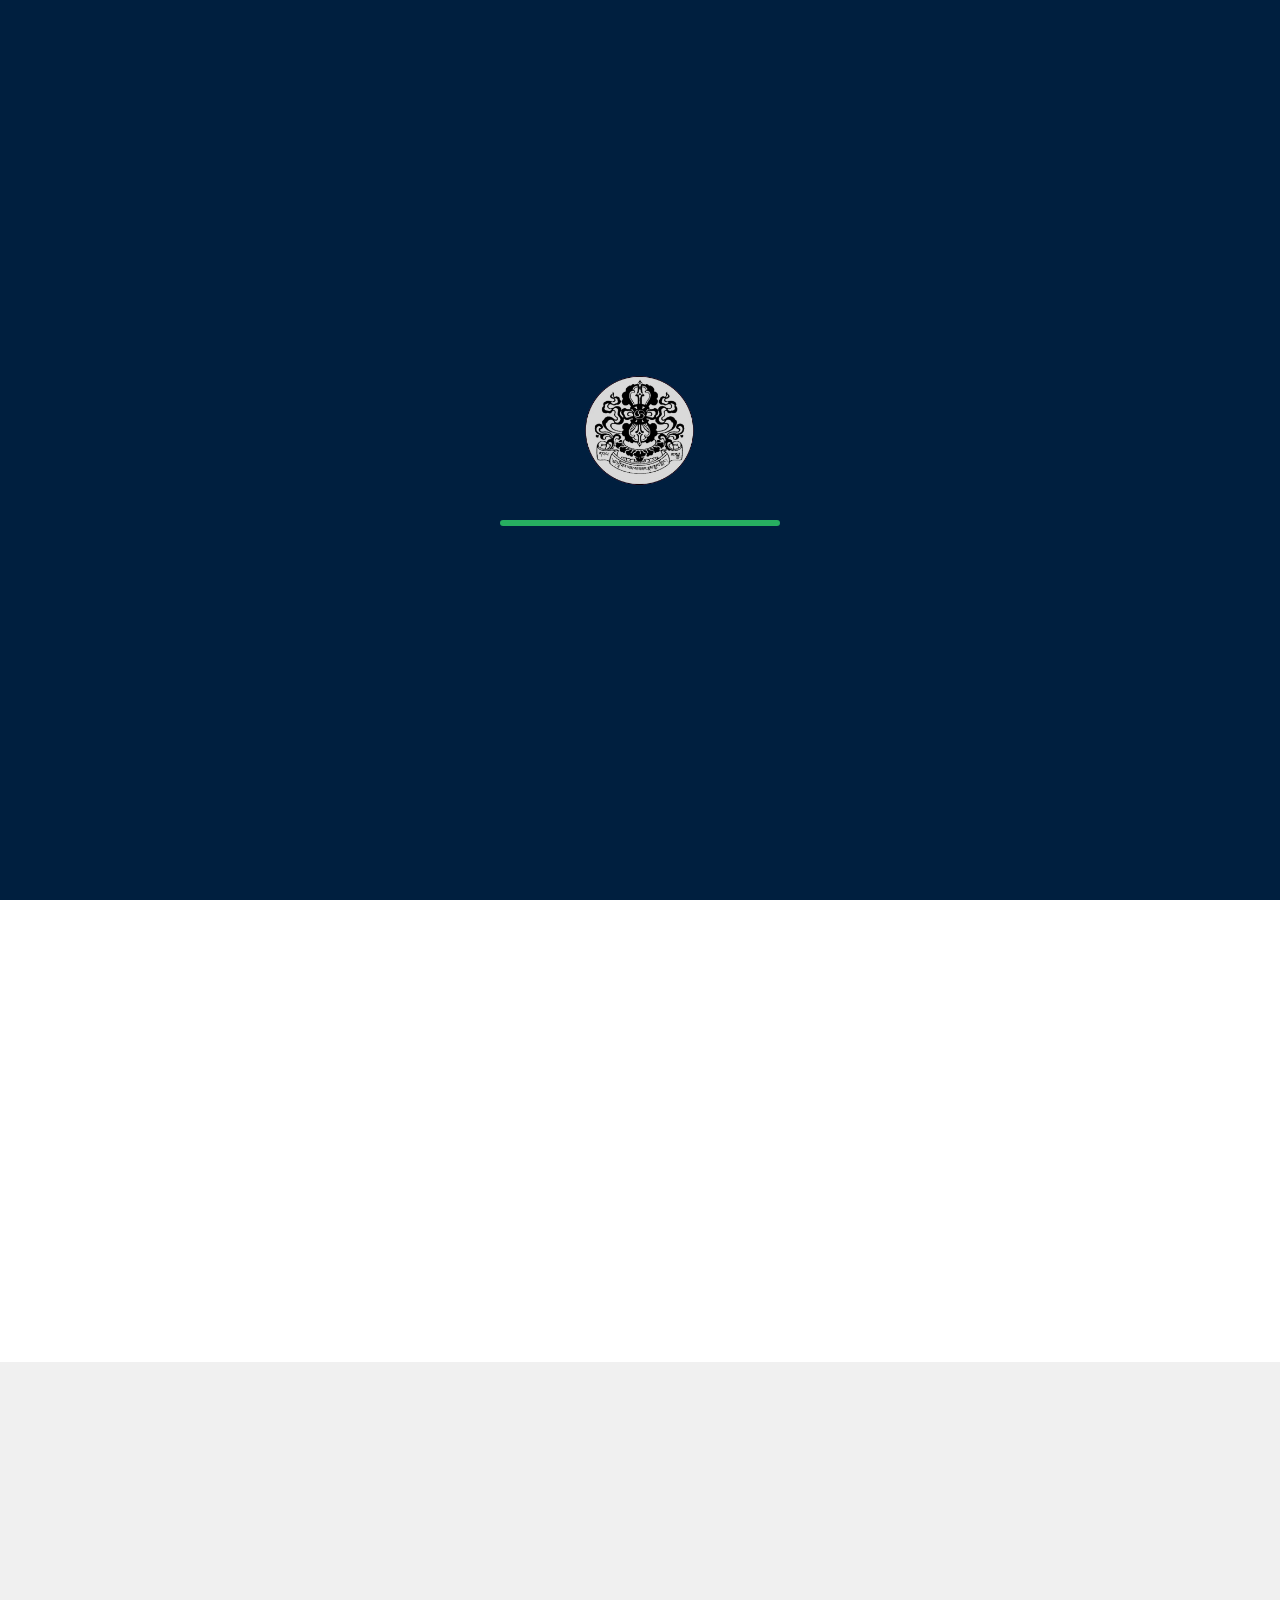
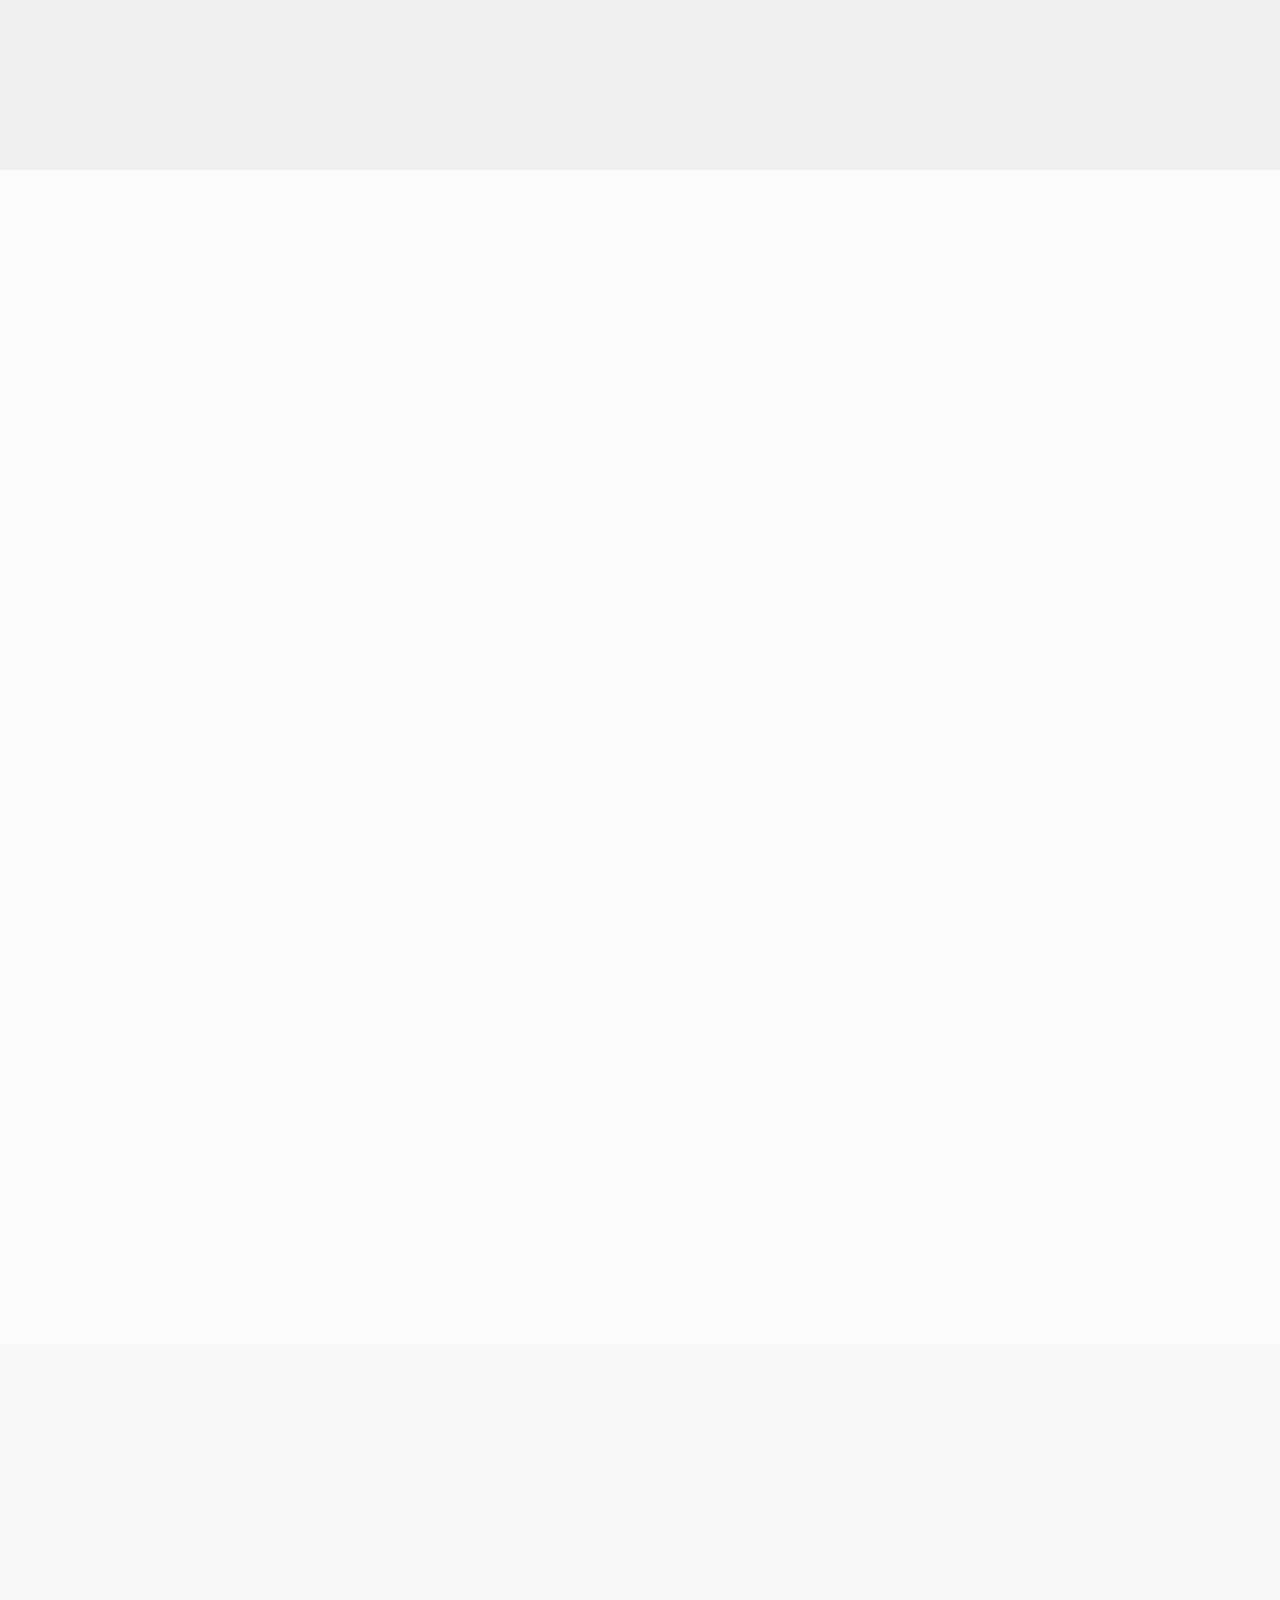
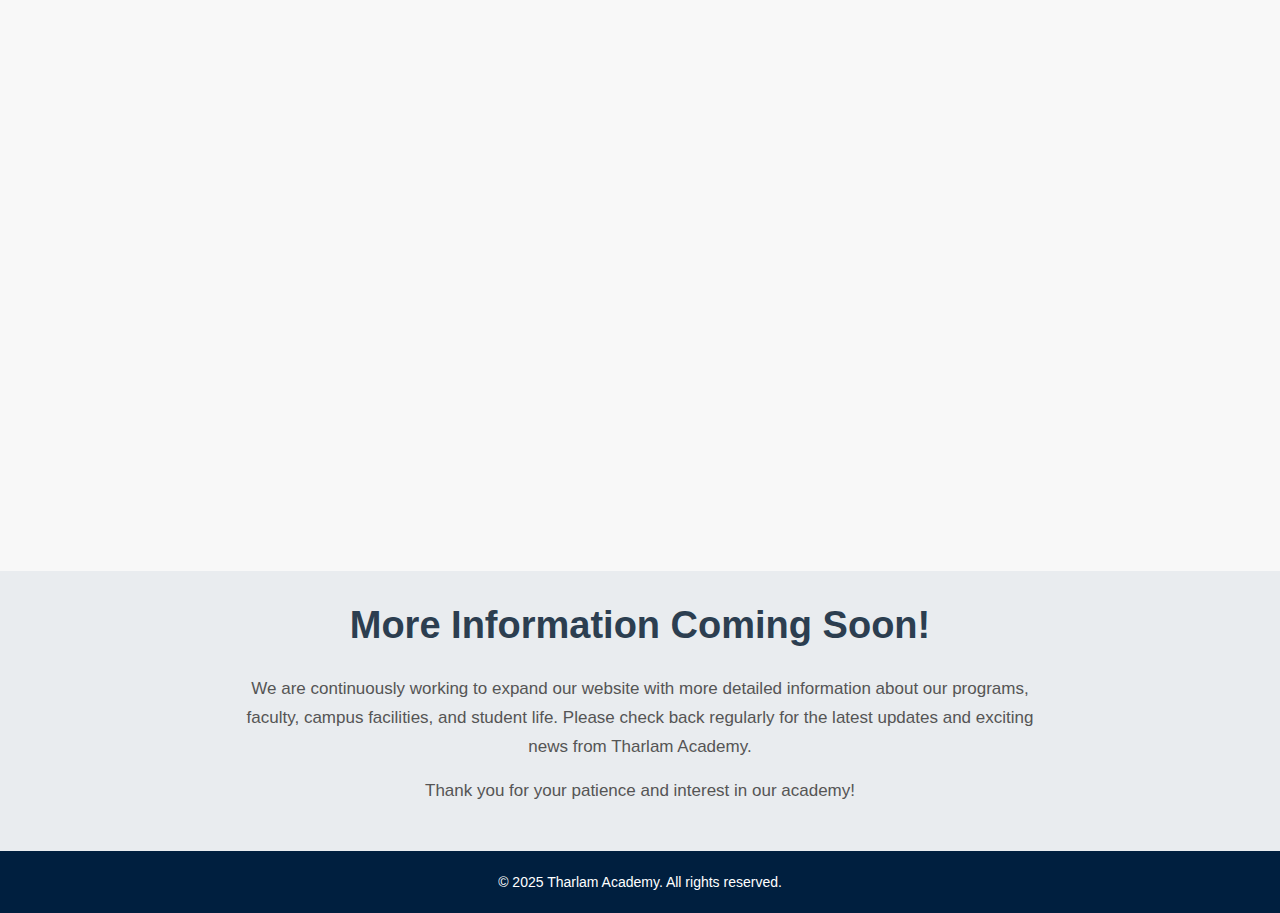
<file: about.html>
<!DOCTYPE html>
<html lang="en">

<head>
    <meta charset="UTF-8">
    <meta name="viewport" content="width=device-width, initial-scale=1.0">
    <title data-i18n="about_page_title">About Tharlam Academy</title>
    <link rel="icon" type="image/png" href="facivicon.png">
    <link rel="stylesheet" href="about.css">
    <link rel="stylesheet" href="loading.css">
    <link href="https://unpkg.com/aos@2.3.1/dist/aos.css" rel="stylesheet">
    <link rel="stylesheet" href="https://cdnjs.cloudflare.com/ajax/libs/font-awesome/6.0.0-beta3/css/all.min.css"
        integrity="sha512-..." crossorigin="anonymous" referrerpolicy="no-referrer" />
</head>

<body>

    <div id="loading-overlay">
        <div id="loading-container">
            <img src="rrr.png" alt="Your Logo" id="bouncing-logo">
            <div id="loading-bar-container">
                <div id="loading-bar"></div>
            </div>
        </div>
    </div>

    <nav class="main-nav">
        <div class="nav-brand" data-i18n="nav_brand">
            Tharlam Academy </div>

        <button class="menu-toggle" aria-label="Toggle navigation" data-i18n-arialabel="nav_toggle_label">
            <i class="fas fa-bars"></i>
        </button>

        <ul class="nav-links">
            <li>
                <a href="index.html">
                    <i class="fas fa-home"></i> <span data-i18n="nav_home_link">Home</span>
                </a>
            </li>
        </ul>
    </nav>

    <section class="hero-section">
        <div class="hero-content">
            <p class="breadcrumb" data-i18n="about_breadcrumb">Home &rarr; About Us</p>
            <h1 data-i18n="about_hero_title">Discover Tharlam Academy in Kathmandu, Nepal</h1>
        </div>
    </section>

    <section class="philosophy-section">
        <div class="container">
            <p class="section-tagline" data-aos="fade-up" data-i18n="philosophy_tagline">OUR PHILOSOPHY</p>
            <h2 class="section-main-heading" data-aos="fade-up" data-aos-delay="100" data-i18n="philosophy_heading">
                Rooted in Buddhist Principles,
                Empowered by Modern Education – Science, Math, English & Beyond.</h2>
        </div>
    </section>

    <section class="who-we-are-section">
        <div class="container">
            <div class="who-we-are-grid">
                <div class="who-we-are-text" data-aos="fade-right" data-aos-delay="100">
                    <h3 class="section-sub-heading" data-i18n="welcome_heading">Welcome to Tharlam Academy</h3>
                    <p class="section-tagline" data-i18n="welcome_tagline">Where Wisdom Meets Modern Learning</p>
                    <p data-i18n="welcome_paragraph_1">Nestled in the heart of Kathmandu, Tharlam Academy is more than
                        just a school — it's a place
                        where young minds grow with knowledge, compassion, and purpose. Inspired by Buddhist values and
                        supported by a modern curriculum, we offer students a well-rounded education rooted in tradition
                        and aimed at the future.</p>

                    <h3 data-i18n="curriculum_overview_heading">Curriculum Overview</h3>
                    <p data-i18n="curriculum_overview_paragraph">Tharlam Academy offers a unique curriculum spanning
                        pre-primary to secondary levels. Our
                        integrated approach empowers students by blending Buddhist traditions with diverse modern
                        subjects, preparing them for both academic excellence and a values-based life.</p>

                    <button id="openCurriculumModal" class="btn-primary" data-i18n="view_curriculum_button">View Full
                        Curriculum</button>

                </div>
                <div class="who-we-are-image" data-aos="fade-left" data-aos-delay="200">
                    <img src="about.photo.JPG" alt="Students in a classroom setting" class="responsive-image"
                        data-i18n-alt="about_photo_alt">
                </div>
            </div>
        </div>
    </section>

    <div id="curriculumModal" class="modal">
        <div class="modal-content">
            <span class="close-button" data-i18n="modal_close_button">&times;</span>
            <h2 class="modal-title" data-i18n="modal_curriculum_title">Explore Our Curriculum</h2>

            <h4 data-i18n="modal_preprimary_level_heading">Pre-Primary Level (Ages 4–6)</h4>
            <ul>
                <li><strong data-i18n="modal_preprimary_tibetan_language_label">Tibetan Language:</strong> <span
                        data-i18n="modal_preprimary_tibetan_language_desc">Basic reading and writing</span></li>
                <li><strong data-i18n="modal_preprimary_english_math_label">English & Mathematics:</strong> <span
                        data-i18n="modal_preprimary_english_math_desc">Foundational concepts and early numeracy</span>
                </li>
                <li><strong data-i18n="modal_preprimary_daily_prayers_label">Daily Prayers:</strong> <span
                        data-i18n="modal_preprimary_daily_prayers_desc">Cultivating mindfulness and discipline</span>
                </li>
                <li><strong data-i18n="modal_preprimary_creative_physical_label">Creative & Physical
                        Activities:</strong> <span data-i18n="modal_preprimary_creative_physical_desc">Art, imaginative
                        play, and movement for holistic early development</span></li>
            </ul>

            <h4 data-i18n="modal_primary_level_heading">Primary Level (Classes 1–5)</h4>
            <ul>
                <li><strong data-i18n="modal_primary_languages_label">Languages:</strong> <span
                        data-i18n="modal_primary_languages_desc">In-depth Tibetan and English language
                        acquisition</span></li>
                <li><strong data-i18n="modal_primary_core_subjects_label">Core Subjects:</strong> <span
                        data-i18n="modal_primary_core_subjects_desc">Mathematics, Science, and Social Studies
                        fundamentals</span></li>
                <li><strong data-i18n="modal_primary_buddhist_studies_label">Buddhist Studies:</strong> <span
                        data-i18n="modal_primary_buddhist_studies_desc">Introduction to core teachings, ethics, and
                        ritual practices</span></li>
                <li><strong data-i18n="modal_primary_cultural_learning_label">Cultural Learning:</strong> <span
                        data-i18n="modal_primary_cultural_learning_desc">Engaging stories and values-based lessons from
                        Buddhist tradition</span></li>
            </ul>

            <h4 data-i18n="modal_secondary_level_heading">Secondary Level (Classes 6–8)</h4>
            <ul>
                <li><strong data-i18n="modal_secondary_languages_label">Languages:</strong> <span
                        data-i18n="modal_secondary_languages_desc">Advanced Tibetan grammar and refined English
                        composition</span></li>
                <li><strong data-i18n="modal_secondary_core_academics_label">Core Academics:</strong> <span
                        data-i18n="modal_secondary_core_academics_desc">Advanced Mathematics and Science concepts</span>
                </li>
                <li><strong data-i18n="modal_secondary_buddhist_philosophy_label">Buddhist Philosophy:</strong> <span
                        data-i18n="modal_secondary_buddhist_philosophy_desc">Deeper study of the Four Noble Truths and
                        the Eightfold Path</span></li>
                <li><strong data-i18n="modal_secondary_ritual_training_label">Ritual Training:</strong> <span
                        data-i18n="modal_secondary_ritual_training_desc">Comprehensive training in Torma and Karkeen
                        making, advanced puja practices, ritual instrument playing, sutra chanting, intricate mandala
                        (kheel khor) creation, and more</span></li>
            </ul>

            <h4 data-i18n="modal_special_buddhist_practices_heading">Special Buddhist Practices</h4>
            <p data-i18n="modal_special_buddhist_practices_paragraph">These profound practices are thoughtfully
                integrated across all academic levels:</p>
            <ul>
                <li data-i18n="modal_mandala_offering">Mandala Offering</li>
                <li data-i18n="modal_prostrations">Prostrations</li>
                <li data-i18n="modal_guru_yoga">Guru Yoga</li>
                <li data-i18n="modal_buddha_events">Buddha Event Celebrations (e.g., Vesak, Lhabab Düchen)</li>
            </ul>
        </div>
    </div>

    <section class="what-we-do-section">
        <div class="container">
            <div class="what-we-do-grid">
                <div class="what-we-do-image" data-aos="fade-right">
                    <img src="about.banner.JPG" alt="Students engaged in learning activities" class="responsive-image"
                        data-i18n-alt="what_we_do_image_alt">
                </div>
                <div class="what-we-do-text" data-aos="fade-left">
                    <h3 class="section-sub-heading" data-i18n="what_we_do_heading">What We Do</h3>
                    <p data-i18n="what_we_do_paragraph_1">Tharlam Academy provides a comprehensive educational
                        experience encompassing both traditional
                        Buddhist studies and a modern academic curriculum. Our programs are designed to foster
                        intellectual growth, ethical development, and practical skills.</p>
                    <p data-i18n="what_we_do_paragraph_2">We offer a rich environment for learning that encourages
                        critical thinking, creativity, and a
                        deep understanding of diverse subjects, preparing students for future challenges and
                        opportunities.</p>
                </div>
            </div>
        </div>
    </section>

    <section class="our-history-section">
        <div class="container">
            <p class="section-tagline" data-aos="fade-up" data-i18n="history_tagline">Our Legacy</p>
            <h2 class="section-main-heading" data-aos="fade-up" data-aos-delay="100" data-i18n="history_main_heading">A
                Journey Through Centuries of
                Faith and Learning</h2>

            <div class="history-row" data-aos="fade-up">
                <div class="history-text" data-aos="fade-right">
                    <h3 class="history-sub-heading" data-i18n="history_from_ancient_heading">From Ancient Roots to New
                        Horizons</h3>
                    <p data-i18n="history_paragraph_1">Tharlam Monastery, a revered Sakya Buddhist institution whose
                        full name is **Shree Tharlam Sasang
                        Namgyal Ling Monastery**, traces its origins to **1436**. It was originally established by **Ga
                        Rabjampa Kunga Yeshe** in **Kham, Eastern Tibet**, beginning its long and significant journey as
                        a center for Buddhist teachings and practice.</p>
                    <p data-i18n="history_paragraph_2">Centuries later, its legacy was faithfully rebuilt. In **1981**,
                        the monastery was re-established
                        in **Boudhanath, Kathmandu, Nepal**, by **Dezhung Rinpoche**. This profound re-establishment
                        fulfilled the specific instructions of his guru, **Gaton Dorjechang**, ensuring the spiritual
                        and material continuity of Tharlam Monastery's enduring tradition for future generations.</p>
                </div>
                <div class="history-image" data-aos="fade-left">
                    <img src="monastery.png" alt="Historical image of Tharlam Monastery" class="responsive-image"
                        data-i18n-alt="monastery_image_alt">
                </div>
            </div>

            <div class="history-row" data-aos="fade-up" data-aos-delay="100">
                <div class="history-text" data-aos="fade-right">
                    <h3 class="history-sub-heading" data-i18n="history_academy_bridging_heading">Tharlam Academy:
                        Bridging Worlds</h3>
                    <p data-i18n="history_academy_paragraph_1">Tharlam Academy, an integral part of Tharlam Monastery,
                        was established in **1985** right here at
                        the monastery. Its primary purpose was to introduce young monks to essential Western education,
                        including subjects like mathematics, English, science, and various languages. This initiative
                        was crucial, as at that time, Tharlam Monastery primarily focused on teaching rituals and the
                        Tibetan language.</p>
                    <p data-i18n="history_academy_paragraph_2">Significant improvements began in the early 2000s,
                        enabling the full integration of a
                        comprehensive Western curriculum. Over the past two decades, we have diligently worked to
                        provide the best quality education, allowing our students to excel in subjects like math and
                        science, and become proficient in multiple languages. Today, Tharlam Academy proudly educates
                        around a hundred students, preparing them for both monastic life and the broader world.</p>
                </div>
                <div class="history-image" data-aos="fade-left">
                    <img src="house.png" alt="Historical image of Tharlam Academy" class="responsive-image"
                        data-i18n-alt="academy_building_image_alt">
                </div>
            </div>
        </div>
    </section>

    <section class="interactive-tabs-section">
        <div class="container interactive-tabs-grid">
            <div class="tabs-navigation" data-aos="fade-right">
                <button class="tab-button active" data-tab="daily-schedule" data-i18n="tab_daily_schedule">Daily
                    Schedule</button>
                <button class="tab-button" data-tab="saturday-activities" data-i18n="tab_monthly_sports_day">Monthly
                    Sports Day</button>
                <button class="tab-button" data-tab="friday-activities" data-i18n="tab_friday_activities">Friday
                    Activities</button>
            </div>

            <div class="tabs-content" data-aos="fade-left">
                <div id="daily-schedule" class="tab-panel active">
                    <h3 class="tab-panel-title" data-i18n="daily_schedule_title">Our Daily Routine at Tharlam Academy
                    </h3>
                    <p class="tab-panel-intro" data-i18n="daily_schedule_intro">
                        Each day is thoughtfully structured to balance spiritual practice, academic learning, and
                        personal development. Here's a glimpse into a typical day in the life of our students:
                    </p>
                    <div class="schedule-table-wrapper">
                        <table class="daily-schedule-table">
                            <thead>
                                <tr>
                                    <th data-i18n="table_time_header">Time</th>
                                    <th data-i18n="table_activity_header">Activity</th>
                                </tr>
                            </thead>
                            <tbody>
                                <tr>
                                    <td>5:30 AM</td>
                                    <td data-i18n="daily_morning_puja">Morning Puja and Prayers</td>
                                </tr>
                                <tr>
                                    <td>7:00 AM</td>
                                    <td data-i18n="daily_breakfast">Breakfast</td>
                                </tr>
                                <tr>
                                    <td>7:40 AM</td>
                                    <td data-i18n="daily_avalokiteshvara_prayer">Avalokiteshvara Prayer & Meditation
                                    </td>
                                </tr>
                                <tr>
                                    <td>10:30 AM</td>
                                    <td data-i18n="daily_academic_classes">Academic Classes</td>
                                </tr>
                                <tr>
                                    <td>3:30 PM</td>
                                    <td data-i18n="daily_sports_play">Sports and Play Time</td>
                                </tr>
                                <tr>
                                    <td>6:00 PM</td>
                                    <td data-i18n="daily_dinner_break">Dinner Break</td>
                                </tr>
                                <tr>
                                    <td>8:30 PM</td>
                                    <td data-i18n="daily_homework_self_study">Homework and Self-Study</td>
                                </tr>
                                <tr>
                                    <td>9:30 PM</td>
                                    <td data-i18n="daily_sleeping_time">Sleeping Time</td>
                                </tr>
                            </tbody>
                        </table>
                    </div>
                </div>

                <div id="saturday-activities" class="tab-panel">
                    <h3 class="tab-panel-title" data-i18n="monthly_sports_title">Monthly Sports Day</h3>
                    <p class="tab-panel-intro" data-i18n="monthly_sports_intro">
                        At the end of every month, Tharlam Academy organizes a special **Sports Day** on Saturday. This
                        event is designed to foster our students' skills, teamwork, and healthy competition as they
                        participate through our four vibrant houses: **White House, Red House, Blue House, and Yellow
                        House.**
                    </p>
                    <div class="schedule-table-wrapper">
                        <table class="daily-schedule-table">
                            <thead>
                                <tr>
                                    <th data-i18n="sports_table_game_header">Game</th>
                                    <th data-i18n="sports_table_participants_header">Participants</th>
                                </tr>
                            </thead>
                            <tbody>
                                <tr>
                                    <td data-i18n="sports_football_game">Football</td>
                                    <td data-i18n="sports_interhouse_competition">Inter-house competition</td>
                                </tr>
                                <tr>
                                    <td data-i18n="sports_relay_race_game">Relay Race</td>
                                    <td data-i18n="sports_interhouse_competition_relay">Inter-house competition</td>
                                </tr>
                                <tr>
                                    <td data-i18n="sports_kabaddi_game">Kabaddi</td>
                                    <td data-i18n="sports_interhouse_competition_kabaddi">Inter-house competition</td>
                                </tr>
                                <tr>
                                    <td data-i18n="sports_volleyball_game">Volleyball</td>
                                    <td data-i18n="sports_interhouse_competition_volleyball">Inter-house competition
                                    </td>
                                </tr>
                                <tr>
                                    <td data-i18n="sports_jumps_game">High Jump & Long Jump</td>
                                    <td data-i18n="sports_interhouse_competition_jumps">Inter-house competition</td>
                                </tr>
                                <tr>
                                    <td data-i18n="sports_various_games_game">Various Games</td>
                                    <td data-i18n="sports_other_competitions">Other inter-house competitions and
                                        recreational activities</td>
                                </tr>
                            </tbody>
                        </table>
                    </div>
                </div>

                <div id="friday-activities" class="tab-panel">
                    <h3 class="tab-panel-title" data-i18n="friday_activities_title">Weekly Friday Activities</h3>
                    <p class="tab-panel-intro" data-i18n="friday_activities_intro">
                        Every Friday at Tharlam Academy is dedicated to diverse extracurricular activities, fostering
                        creative expression, critical thinking, and social skills outside the regular academic and
                        spiritual routine.
                    </p>
                    <div class="schedule-table-wrapper">
                        <table class="daily-schedule-table">
                            <thead>
                                <tr>
                                    <th data-i18n="activity_table_activity_header">Activity</th>
                                    <th data-i18n="activity_table_description_header">Description</th>
                                </tr>
                            </thead>
                            <tbody>
                                <tr>
                                    <td data-i18n="friday_speech_presentation_activity">Speech & Presentation</td>
                                    <td data-i18n="friday_speech_presentation_desc">Students practice public speaking
                                        and presentation skills in English, Tibetan,
                                        and Nepali.</td>
                                </tr>
                                <tr>
                                    <td data-i18n="friday_gk_quiz_activity">General Knowledge Quiz</td>
                                    <td data-i18n="friday_gk_quiz_desc">Engaging quizzes on various subjects to test and
                                        expand students' knowledge.
                                    </td>
                                </tr>
                                <tr>
                                    <td data-i18n="friday_creative_project_activity">Creative Project Work</td>
                                    <td data-i18n="friday_creative_project_desc">Collaborative projects focused on
                                        topics like water preservation, animal
                                        welfare, and natural phenomena (e.g., volcanic eruptions).</td>
                                </tr>
                                <tr>
                                    <td data-i18n="friday_debate_discussion_activity">Debate & Discussion</td>
                                    <td data-i18n="friday_debate_discussion_desc">Structured debates on diverse topics
                                        such as the impact of education, plastic
                                        use, village vs. city life, and the pros and cons of internet usage.</td>
                                </tr>
                            </tbody>
                        </table>
                    </div>
                </div>
            </div>
        </div>
    </section>

    <section class="future-updates-section">
        <div class="container">
            <h2 class="section-main-heading" data-i18n="future_updates_heading">More Information
                Coming Soon!</h2>
            <p data-i18n="future_updates_paragraph_1">We are continuously
                working to expand our website with more
                detailed information about our programs, faculty, campus facilities, and student life. Please check back
                regularly for the latest updates and exciting news from Tharlam Academy.</p>
            <p data-i18n="future_updates_paragraph_2">Thank you for your
                patience and interest in our academy!</p>
        </div>
    </section>

    <footer>
        <div class="container">
            <p data-i18n="footer_copyright">&copy; 2025 Tharlam Academy. All rights reserved.</p>
        </div>
    </footer>

    <script src="https://unpkg.com/aos@2.3.1/dist/aos.js"></script>
    <script src="about.js"></script>
    <script src="script.js"></script>
    <script src="loading.js"></script>
</body>

</html>
</file>
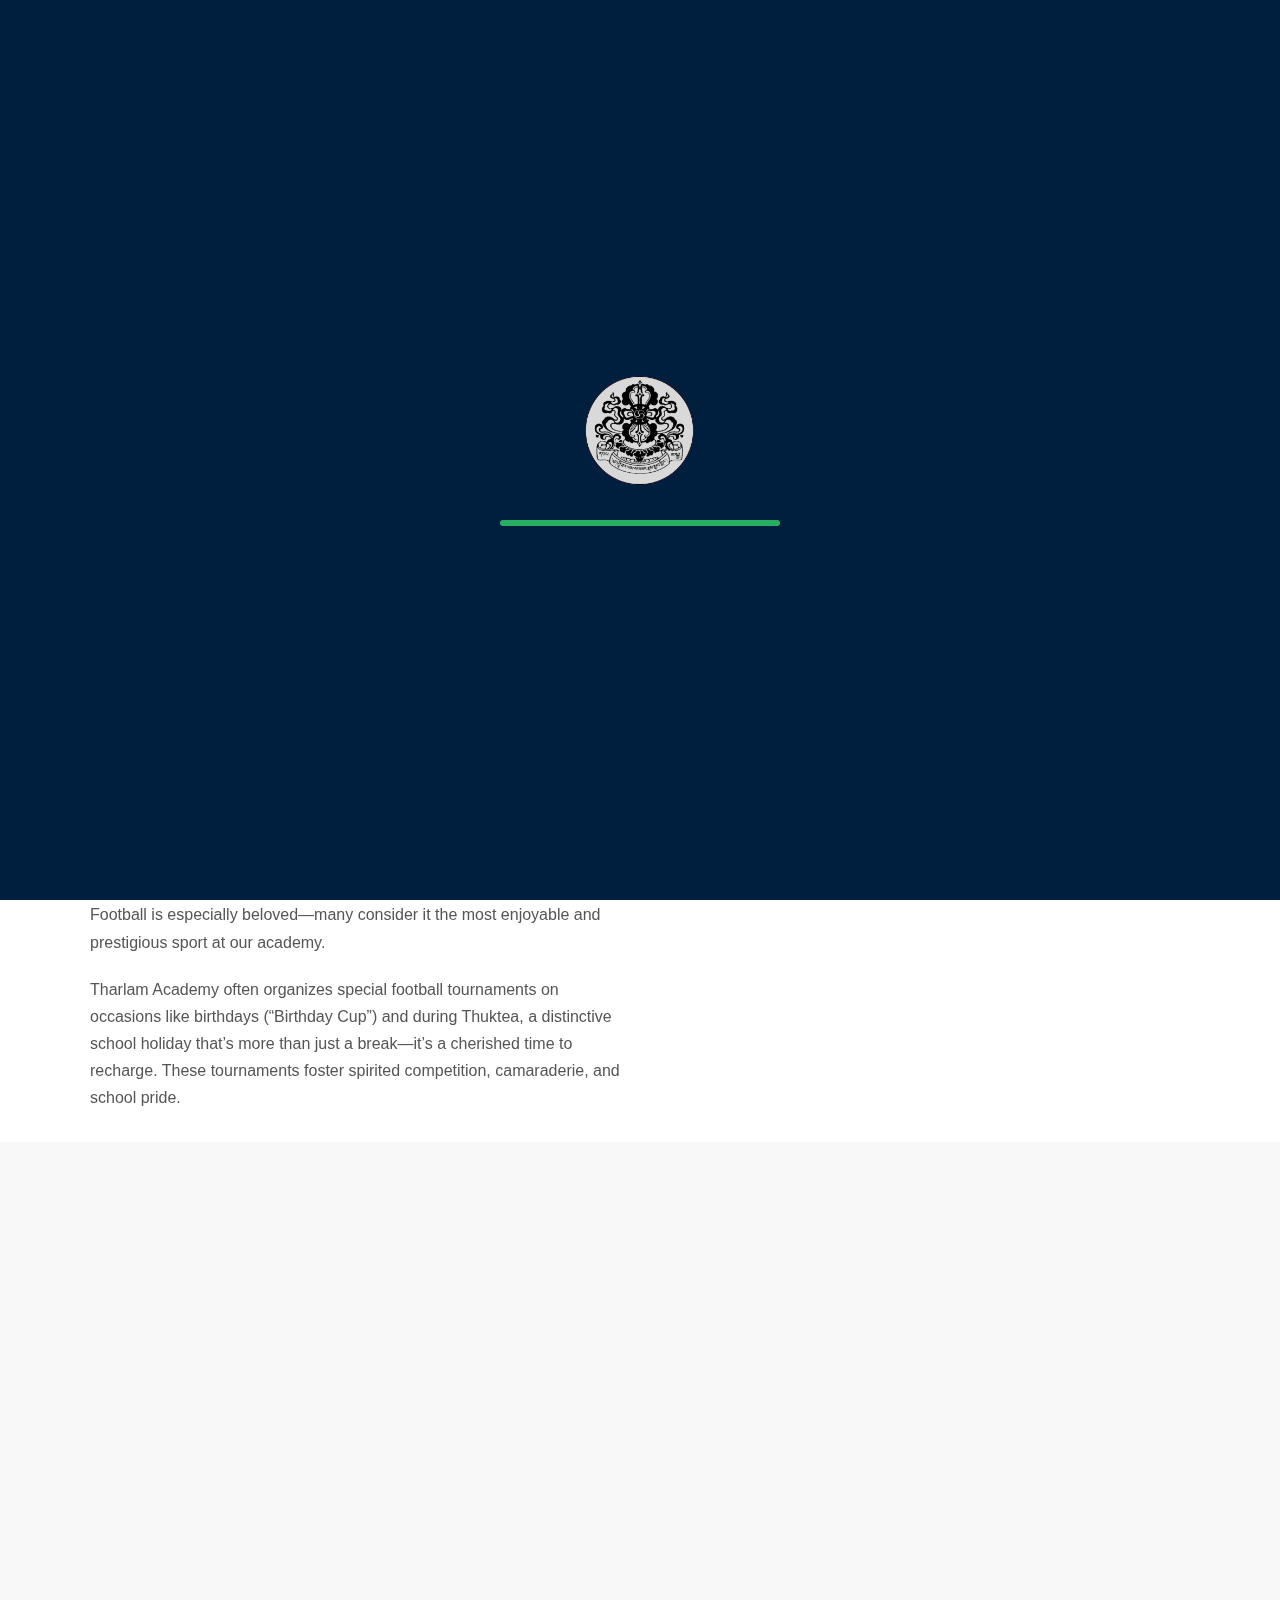
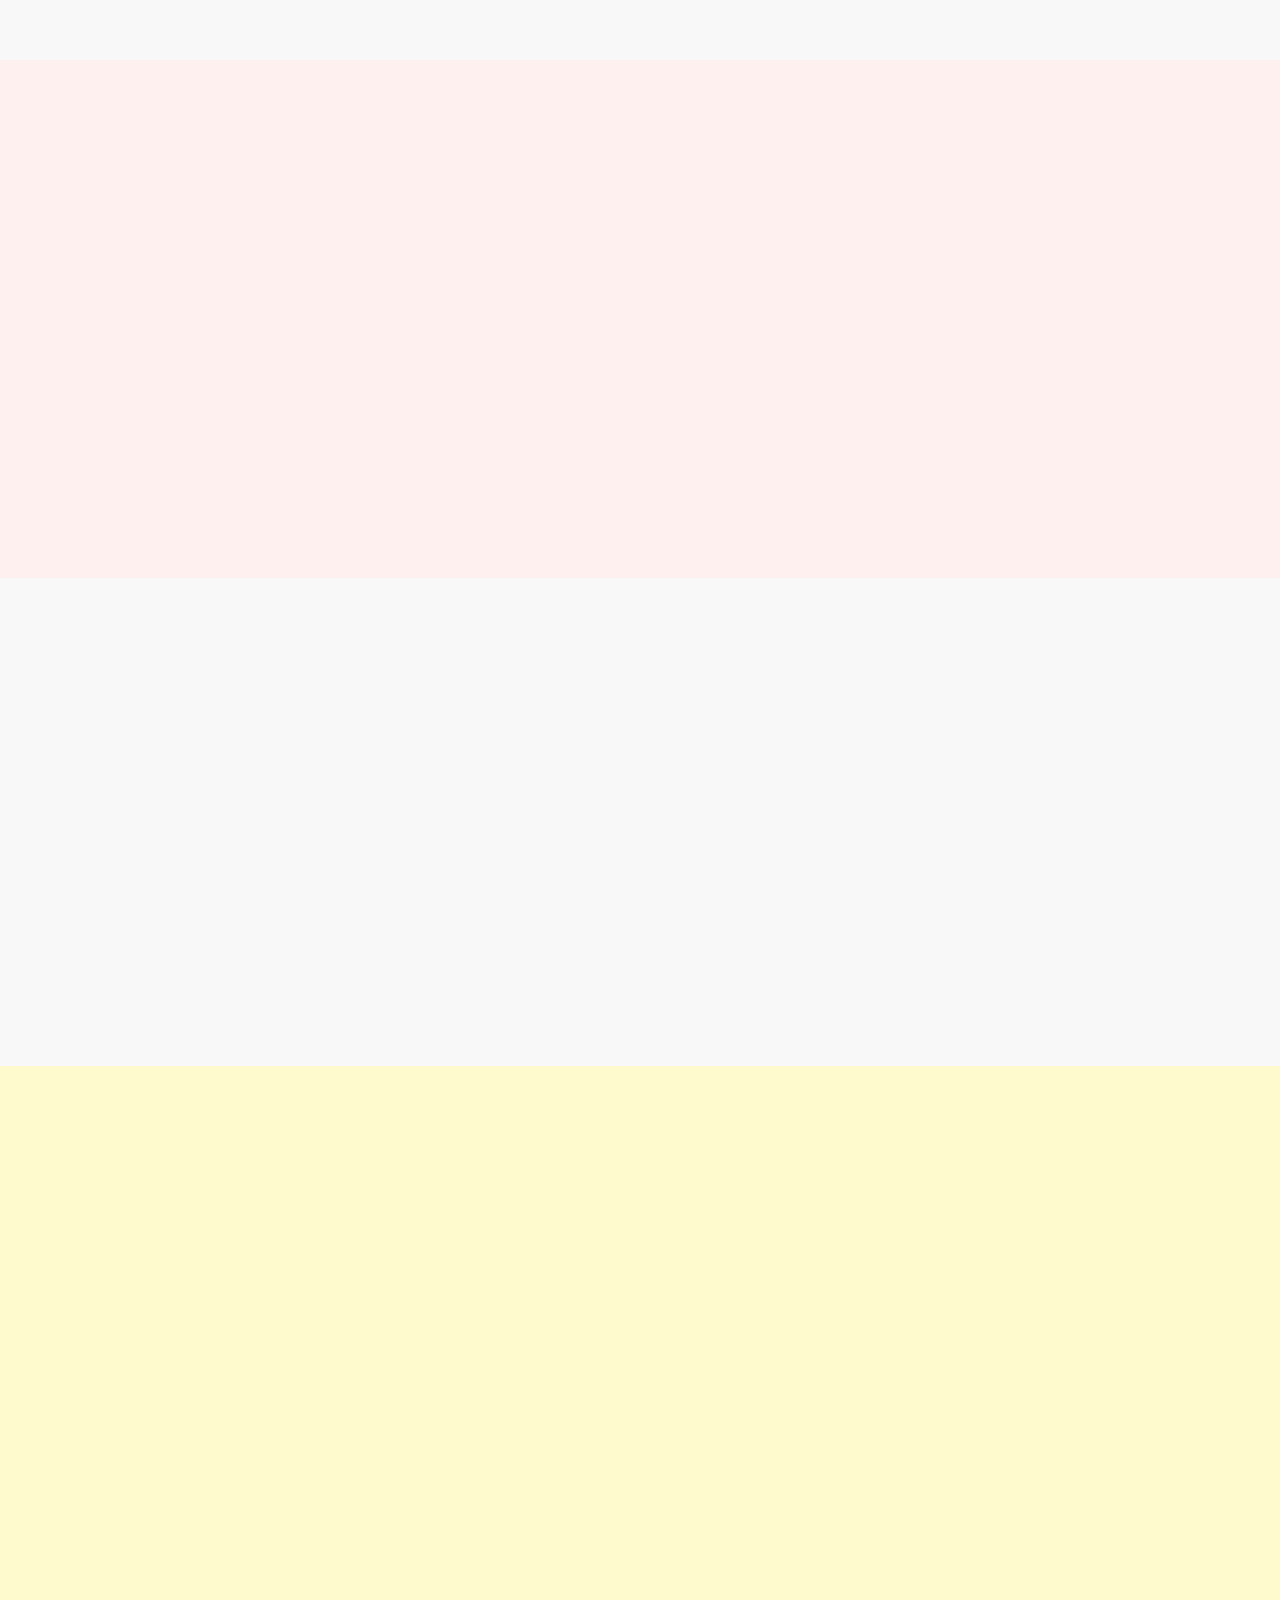
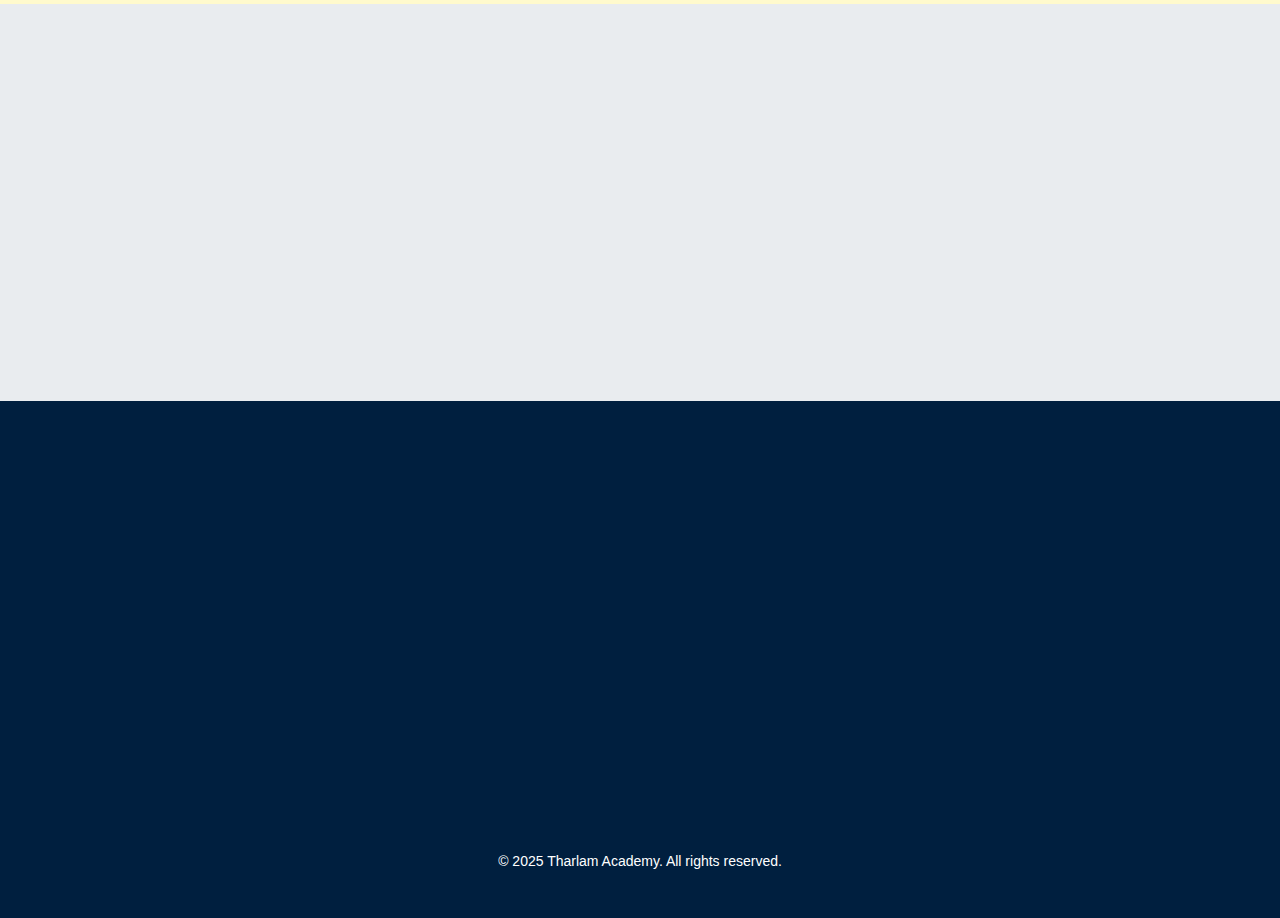
<file: sport.html>
<!DOCTYPE html>
<html lang="en">

<head>
    <meta charset="UTF-8">
    <meta name="viewport" content="width=device-width, initial-scale=1.0">
    <title data-i18n="sports_page_title">Sports at Tharlam Academy</title>
    <link rel="stylesheet" href="sport.css">
    <link rel="stylesheet" href="loading.css">
    <link rel="stylesheet" href="https://cdnjs.cloudflare.com/ajax/libs/font-awesome/6.0.0-beta3/css/all.min.css"
        integrity="sha512-..." crossorigin="anonymous" referrerpolicy="no-referrer" />
    <link href="https://unpkg.com/aos@2.3.1/dist/aos.css" rel="stylesheet">
</head>

<body>

    <div id="loading-overlay">
        <div id="loading-container">
            <img src="rrr.png" alt="Your Logo" id="bouncing-logo">
            <div id="loading-bar-container">
                <div id="loading-bar"></div>
            </div>
        </div>
    </div>

    <nav class="main-nav">
        <div class="nav-brand" data-i18n="nav_brand">
            Tharlam Academy
        </div>

        <button class="menu-toggle" aria-label="Toggle navigation" data-i18n-arialabel="nav_toggle_label">
            <i class="fas fa-bars"></i>
        </button>

        <ul class="nav-links">
            <li>
                <a href="index.html">
                    <i class="fas fa-home"></i> <span data-i18n="nav_home_link">Home</span>
                </a>
            </li>
        </ul>
    </nav>

    <section class="hero-section">
        <div class="hero-content">
            <p class="breadcrumb" data-i18n="sports_breadcrumb">Home &rarr; Sports</p>
            <h1 data-i18n="sportss_hero_title">Tharlam Academy: Sports at Our Special Events</h1>
        </div>
    </section>

    <main>
        <section class="sports-main-overview-section">
            <div class="container">
                <h2 class="sports-main-heading" data-aos="fade-up" data-i18n="sports_main_heading">About Sports at
                    Tharlam Academy</h2>
                <div class="sports-text-columns-grid">
                    <div class="sports-text-column left-column" data-aos="fade-right" data-aos-delay="100">
                        <p data-i18n="sports_overview_paragraph_1">At Tharlam Academy, sports play a vital role in the
                            lives of our students. We are divided
                            into four houses that compete in a wide range of events, including football, kabaddi,
                            kho-kho, volleyball, relay races, and other recreational activities that refresh the mind
                            and build physical stamina. Football is especially beloved—many consider it the most
                            enjoyable and prestigious sport at our academy.</p>
                        <p data-i18n="sports_overview_paragraph_2">Tharlam Academy often organizes special football
                            tournaments on occasions like birthdays
                            (“Birthday Cup”) and during Thuktea, a distinctive school holiday that’s more than just a
                            break—it’s a cherished time to recharge. These tournaments foster spirited competition,
                            camaraderie, and school pride.</p>
                    </div>
                    <div class="sports-text-column right-column" data-aos="fade-left" data-aos-delay="200">
                        <p data-i18n="sports_overview_paragraph_3">Such inter-house competitions not only keep students
                            healthy and energetic but also sharpen
                            their focus toward learning. In essence, Tharlam Academy’s emphasis on sports reflects its
                            holistic approach, blending modern education, physical wellbeing, and traditional values.
                        </p>
                    </div>
                </div>
            </div>
        </section>

        <section class="house-section white-house-section">
            <div class="container">
                <h2 class="house-heading" data-aos="fade-up" data-i18n="white_house_heading">White House (Sapen House):
                    Spirit of Purity</h2>
                <div class="house-content-grid">
                    <div class="house-text" data-aos="fade-right">
                        <p data-i18n="white_house_paragraph_1">The White House, also known as **Sapen House**, embodies
                            purity, discipline, and precision.
                            Students in White House are known for their meticulous approach to sports, excelling in
                            activities that demand high levels of focus and technical skill. They represent the calm
                            strength and unwavering dedication found in every Tharlam Academy athlete.</p>
                        <p data-i18n="white_house_paragraph_2">Their focus is on perfecting form and strategy, leading
                            to consistent performance and a deep
                            understanding of their chosen disciplines. White House fosters an environment of quiet
                            determination and refined athleticism.</p>
                    </div>
                    <div class="house-image" data-aos="fade-left">
                        <img src="white house.jpg" alt="White House students demonstrating excellence"
                            class="responsive-image" data-i18n-alt="white_house_image_alt">
                    </div>
                </div>
            </div>
        </section>

        <section class="house-section red-house-section">
            <div class="container">
                <h2 class="house-heading" data-aos="fade-up" data-i18n="red_house_heading">Red House (Rabjyam House):
                    Fiery Spirit & Endurance</h2>
                <div class="house-content-grid">
                    <div class="house-text" data-aos="fade-right">
                        <p data-i18n="red_house_paragraph_1">Red House, also known as **Rabjyam House**, is synonymous
                            with fiery spirit, boundless
                            energy, and incredible endurance. Members of Red House thrive in high-octane sports and
                            competitive events, showcasing their resilience and passion on the field. They are natural
                            leaders, inspiring their peers with their drive and determination.</p>
                        <p data-i18n="red_house_paragraph_2">This house encourages students to push their physical
                            limits, embrace challenges, and
                            celebrate victories with unbridled enthusiasm. Red House builds athletes who are not afraid
                            to give their all and fight for every point.</p>
                    </div>
                    <div class="house-image" data-aos="fade-left">
                        <img src="Red house.jpg" alt="Red House students showing energy and Rabjyam House spirit"
                            class="responsive-image" data-i18n-alt="red_house_image_alt">
                    </div>
                </div>
            </div>
        </section>

        <section class="house-section blue-house-section">
            <div class="container">
                <h2 class="house-heading" data-aos="fade-up" data-i18n="blue_house_heading">Blue House (Ghaden House):
                    Calm & Collaboration</h2>
                <div class="house-content-grid">
                    <div class="house-text" data-aos="fade-right">
                        <p data-i18n="blue_house_paragraph_1">The Blue House, also known as **Ghaden House**, represents
                            calm composure, strategic
                            thinking, and unparalleled collaboration. Students in Blue House excel in team sports where
                            communication and tactical play are key. Their ability to work seamlessly together makes
                            them formidable opponents and supportive teammates.</p>
                        <p data-i18n="blue_house_paragraph_2">Blue House emphasizes mutual respect, understanding, and
                            the power of collective effort. They
                            teach that true strength lies in unity and the ability to adapt as a cohesive unit,
                            fostering a deep sense of camaraderie among its members.</p>
                    </div>
                    <div class="house-image" data-aos="fade-left">
                        <img src="blue house.jpg"
                            alt="Blue House students demonstrating teamwork and Ghaden House spirit"
                            class="responsive-image" data-i18n-alt="blue_house_image_alt">
                    </div>
                </div>
            </div>
        </section>

        <section class="house-section yellow-house-section">
            <div class="container">
                <h2 class="house-heading" data-aos="fade-up" data-i18n="yellow_house_heading">Yellow House (Deshung
                    House): Vibrant Energy & Agility</h2>
                <div class="house-content-grid">
                    <div class="house-text" data-aos="fade-right">
                        <p data-i18n="yellow_house_paragraph_1">Yellow House, also known as **Deshung House**, radiates
                            vibrant energy, enthusiasm, and
                            exceptional agility. Members of Yellow House are often found leading the charge in
                            fast-paced sports, showcasing their quick reflexes and dynamic movement. They bring an
                            infectious positivity to every game and training session.</p>
                        <p data-i18n="yellow_house_paragraph_2">This house encourages creativity in play and celebrates
                            individual flair, while also valuing
                            fair play and sportsmanship. Yellow House is about enjoying the journey, embracing
                            challenges with a smile, and bringing a lively spirit to the academy's sports arena.</p>
                    </div>
                    <div class="house-image" data-aos="fade-left">
                        <img src="yellow house.jpg" alt="Yellow House students showing agility and Deshung House spirit"
                            class="responsive-image" data-i18n-alt="yellow_house_image_alt">
                    </div>
                </div>
            </div>
        </section>

        <section class="sports-future-info-section">
            <div class="container">
                <h2 class="section-main-heading" data-aos="fade-up" data-i18n="sports_future_info_heading">
                    Website Under Active Development!
                </h2>
                <p data-aos="fade-up" data-aos-delay="100" data-i18n="sports_future_info_paragraph_1">
                    We are continuously working to enhance this website and bring you more comprehensive information
                    about
                    Tharlam Academy's vibrant sports programs, facilities, coaching staff, and upcoming events. Our goal
                    is
                    to provide a rich and engaging online experience.
                </p>
                <p data-aos="fade-up" data-aos-delay="200" data-i18n="sports_future_info_paragraph_2">
                    Please check back regularly for the latest updates, new features, and exciting news from Tharlam
                    Academy's athletic department as we expand our digital presence. Your patience is appreciated!
                </p>
            </div>
        </section>

        <section class="gallery-cta-section">
            <div class="container">
                <h2 class="section-main-heading" data-aos="fade-up" data-i18n="gallery_cta_heading">See Our Students in
                    Action!</h2>
                <p data-aos="fade-up" data-aos-delay="100" data-i18n="gallery_cta_paragraph">View our students
                    participate in various curriculum and
                    sports
                    activities, showcasing their talent and dedication.</p>
                <div class="cta-buttons">
                    <a href="gallery.html" class="btn primary-btn gallery-btn" data-aos="fade-up" data-aos-delay="200"
                        data-i18n="view_gallery_button">View
                        Our
                        Gallery</a>
                    <a href="https://www.instagram.com/its_tharlam_sports_association?utm_source=ig_web_button_share_sheet&igsh=ZDNlZDc0MzIxNw=="
                        target="_blank" class="btn instagram-btn" data-aos="fade-up" data-aos-delay="300"
                        data-i18n-arialabel="instagram_link_label">
                        <span class="instagram-icon-bg"><i class="fab fa-instagram"></i></span>
                    </a>
                </div>
            </div>
        </section>

        <footer>
            <div class="container">
                <p data-i18n="footer_copyright">&copy; 2025 Tharlam Academy. All rights reserved.</p>
            </div>
        </footer>

        <script src="https://unpkg.com/aos@2.3.1/dist/aos.js"></script>
        <script src="sport.js"></script>
        <script src="script.js" defer></script>
        <script src="loading.js"></script>
</body>

</html>
</file>
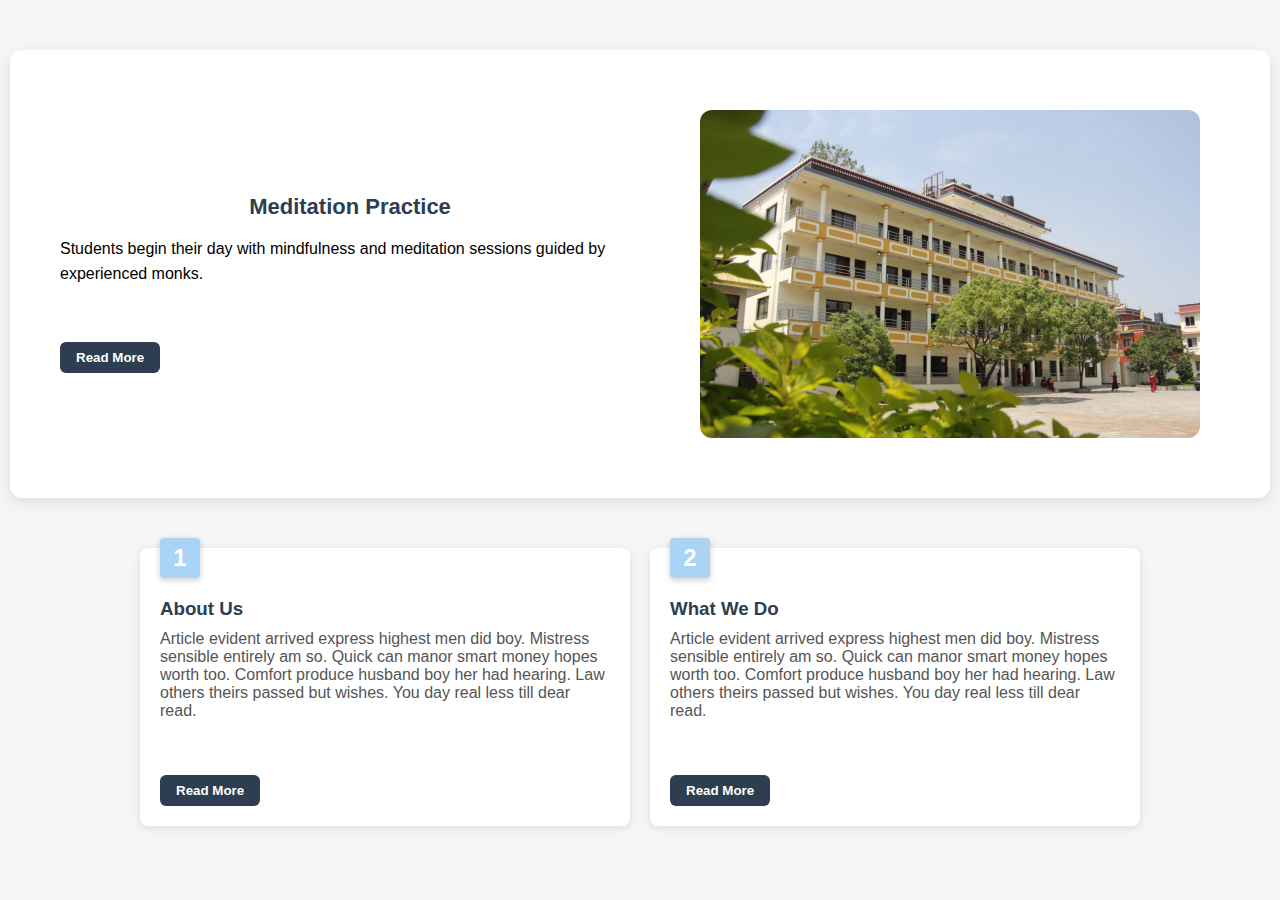
<file: test.html>
<!DOCTYPE html>
<html lang="en">

<head>
  <meta charset="UTF-8" />
  <meta name="viewport" content="width=device-width, initial-scale=1.0" />
  <title>Meditation Practice</title>
  <style>
    body {
      margin: 0;
      padding: 0;
      font-family: 'Segoe UI', sans-serif;
      background-color: #f5f5f5;
    }

    .section.card-layout {
      display: flex;
      justify-content: space-between;
      align-items: center;
      flex-wrap: wrap;
      padding: 60px 30px;
      max-width: 1200px;
      margin: 50px auto;
      background: #fff;
      border-radius: 12px;
      box-shadow: 0 4px 12px rgba(0, 0, 0, 0.1);
    }

    .text-content {
      flex: 1 1 45%;
      padding: 20px;
    }

    .text-content h2 {
      font-size: 22px;
      margin-bottom: 10px;
      color: #222;
    }

    .text-content p {
      font-size: 16px;
      line-height: 1.6;
    }

    .image-container {
      flex: 1 1 45%;
      display: flex;
      justify-content: center;
      align-items: center;
    }

    .image-container img {
      width: 100%;
      max-width: 500px;
      height: auto;
      border-radius: 12px;
    }

    .read-more-btn {
      margin-top: 20px;
      padding: 10px 20px;
      background-color: #0066cc;
      color: #fff;
      border: none;
      border-radius: 6px;
      cursor: pointer;
      transition: 0.3s ease;
    }

    .read-more-btn:hover {
      background-color: #004a99;
    }

    /* Modal */
    .modal {
      display: none;
      position: fixed;
      z-index: 1000;
      left: 0;
      top: 0;
      width: 100%;
      height: 100%;
      background-color: rgba(0, 0, 0, 0.6);
      justify-content: center;
      align-items: center;
    }

    .modal-content {
      background: #fff;
      padding: 30px;
      max-width: 600px;
      width: 90%;
      border-radius: 12px;
      text-align: left;
      position: relative;
    }

    .modal-content h3 {
      margin-top: 0;
    }

    .close-btn {
      margin-top: 20px;
      padding: 10px 20px;
      background-color: #444;
      color: #fff;
      border: none;
      border-radius: 8px;
      cursor: pointer;
    }

    @media (max-width: 768px) {
      .section.card-layout {
        flex-direction: column;
        text-align: center;
      }

      .text-content {
        text-align: left;
        padding: 0 20px;
      }

      .image-container {
        margin-top: 20px;
      }
    }
  </style>
</head>

<body>

  <!-- Meditation Section -->
  <section class="section card-layout" id="mission">
    <div class="text-content">
      <h2>Meditation Practice</h2>
      <p>
        Students begin their day with mindfulness and meditation sessions guided by experienced monks.
      </p>
      <button class="read-more-btn" onclick="openModal()">Read More</button>
    </div>
    <div class="image-container">
      <img src="house.png" alt="Meditation Image" />
    </div>
  </section>

  <!-- Modal -->
  <div class="modal" id="readMoreModal">
    <div class="modal-content">
      <h3>More About Meditation Practice</h3>
      <p>
        Meditation at Tharlam Academy is rooted in centuries-old traditions.
        Each morning, students are guided through sessions to improve focus, emotional well-being,
        and compassion. The atmosphere is peaceful and supportive, allowing students to develop lifelong habits.
      </p>
      <p>
        These practices not only reduce stress but also enhance clarity and help the students understand themselves
        better.
      </p>
      <button class="close-btn" onclick="closeModal()">Close</button>
    </div>
  </div>



  <script>
    function openModal() {
      document.getElementById('readMoreModal').style.display = 'flex';
    }

    function closeModal() {
      document.getElementById('readMoreModal').style.display = 'none';
    }

    window.onclick = function (event) {
      const modal = document.getElementById('readMoreModal');
      if (event.target === modal) {
        closeModal();
      }
    }
  </script>

</body>

</html>

<!DOCTYPE html>
<html lang="en">

<head>
  <meta charset="UTF-8">
  <meta name="viewport" content="width=device-width, initial-scale=1.0">
  <title>Document</title>
</head>

<body>
  <style>
    /*about*/
    /* Section styling */
    section.section h2 {
      text-align: center;
      margin-bottom: 16px;
      font-weight: 700;
      color: #2c3e50;
    }

    section.section p {
      max-width: 600px;
      margin: 0 auto 40px;
      text-align: none;
      font-size: 1rem;
    }

    /* Card container flex */
    .card-container {
      display: flex;
      justify-content: center;
      gap: 20px;
      flex-wrap: wrap;
    }

    .card {
      background: white;
      border-radius: 8px;
      box-shadow: 0 2px 8px rgba(0, 0, 0, 0.1);
      width: 450px;
      padding: 20px;
      position: relative;
      transition: transform 0.3s ease;
    }

    .card:hover {
      transform: translateY(-5px);
      box-shadow: 0 6px 12px rgba(0, 0, 0, 0.15);
    }

    .card-number {
      position: absolute;
      top: -10px;
      left: 20px;
      background-color: #aad4f5;
      color: white;
      font-size: 24px;
      font-weight: bold;
      width: 40px;
      height: 40px;
      display: flex;
      align-items: center;
      justify-content: center;
      border-radius: 4px;
      box-shadow: 0 2px 6px rgba(0, 0, 0, 0.2);
    }

    .card h3 {
      margin-top: 30px;
      margin-bottom: 10px;
      color: #2c3e50;
    }

    .card p {
      font-size: 0.9rem;
      color: #555;
    }

    /*modal
    /* Read More button */
    .read-more-btn {
      margin-top: 15px;
      padding: 8px 16px;
      background-color: #2c3e50;
      color: white;
      border: none;
      border-radius: 6px;
      cursor: pointer;
      font-weight: bold;
    }

    .read-more-btn:hover {
      background-color: black;
    }


    /* Modal Styles */
    .custom-modal {
      display: none;
      position: fixed;
      z-index: 999;
      left: 0;
      top: 0;
      width: 100%;
      height: 100%;
      overflow: auto;
      background-color: rgba(0, 0, 0, 0.6);
    }

    .modal-content {
      background-color: #fff;
      margin: 10% auto;
      padding: 20px;
      border-radius: 10px;
      width: 90%;
      max-width: 600px;
      position: relative;
    }

    .close {
      position: absolute;
      top: 12px;
      right: 20px;
      font-size: 28px;
      font-weight: bold;
      cursor: pointer;
    }

    /* of close button
    /* Modal Content Footer */
    .modal-footer {
      margin-top: 20px;
      text-align: right;
    }

    /* Close Button (box style) */
    .close-btn {
      padding: 10px 20px;
      background-color: #2c3e50;
      color: white;
      border: none;
      border-radius: 6px;
      cursor: pointer;
      font-weight: bold;
      transition: background-color 0.3s ease;
    }

    .close-btn:hover {
      background-color: black;
    }


    /* Responsive cards stack at 768px */
    @media (max-width: 768px) {
      .card-container {
        flex-direction: column;
        align-items: center;
      }

      .card {
        width: 100%;
        max-width: 90%;
      }
    }
  </style>

  <section class="section" id="about" data-aos="fade-up">
    <div class="card-container">
      <!-- Card 1 -->
      <div class="card">
        <div class="card-number">1</div>
        <h3>About Us</h3>
        <p>
          Article evident arrived express highest men did boy. Mistress sensible entirely am so.
          Quick can manor smart money hopes worth too. Comfort produce husband boy her had hearing.
          Law others theirs passed but wishes. You day real less till dear read.
        </p>
        <button class="read-more-btn" onclick="openModal('modal1')">Read More</button>
      </div>

      <!-- Card 2 -->
      <div class="card">
        <div class="card-number">2</div>
        <h3>What We Do</h3>
        <p>
          Article evident arrived express highest men did boy. Mistress sensible entirely am so.
          Quick can manor smart money hopes worth too. Comfort produce husband boy her had hearing.
          Law others theirs passed but wishes. You day real less till dear read.
        </p>
        <button class="read-more-btn" onclick="openModal('modal2')">Read More</button>
      </div>
    </div>
  </section>

  <!-- Modal 1 -->
  <div id="modal1" class="custom-modal">
    <div class="modal-content">
      <span class="close" onclick="closeModal('modal1')">&times;</span>
      <h2>About Us - More Info</h2>
      <p>This is extended information about Tharlam Academy's origin, mission, and vision. You can add any details here.
      </p>
      <div class="modal-footer">
        <button class="close-btn" onclick="closeModal('modal1')">Close</button>
      </div>
    </div>
  </div>

  <!-- Modal 2 -->
  <div id="modal2" class="custom-modal">
    <div class="modal-content">
      <span class="close" onclick="closeModal('modal2')">&times;</span>
      <h2>What We Do - More Info</h2>
      <p>This section can contain more detailed activities and programs conducted at the academy.</p>
      <!-- Close Button at the Bottom -->
      <div class="modal-footer">
        <button class="close-btn" onclick="closeModal('modal2')">Close</button>
      </div>
    </div>
  </div>

  <script>
    //*About Modal
    function openModal(id) {
      document.getElementById(id).style.display = "block";
    }

    function closeModal(id) {
      document.getElementById(id).style.display = "none";
    }

    // Close modal if clicked outside content
    window.onclick = function (event) {
      const modals = document.getElementsByClassName('custom-modal');
      for (let modal of modals) {
        if (event.target === modal) {
          modal.style.display = "none";
        }
      }
    }
  </script>

</html>
</file>
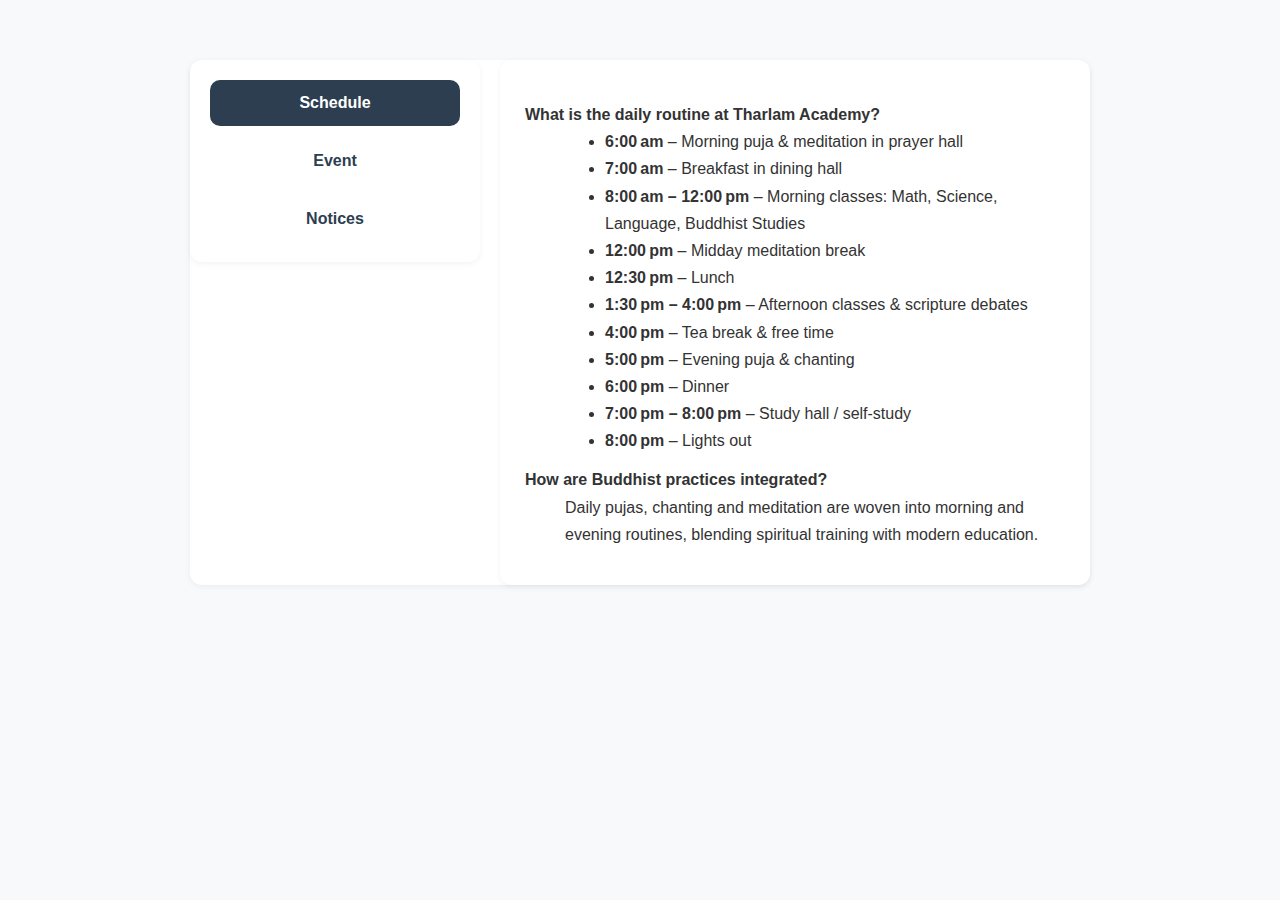
<file: tyr.html>
<!DOCTYPE html>
<html lang="en">

<head>
  <meta charset="UTF-8" />
  <meta name="viewport" content="width=device-width, initial-scale=1" />
  <title>Tharlam Academy FAQ</title>
  <style>
    /* Global & typography */
    body {
      margin: 0;
      padding: 0;
      font-family: 'Segoe UI', Tahoma, Geneva, Verdana, sans-serif;
      background: #f8f9fa;
      color: #333;
    }

    /* FAQ Section Container */
    .faq-section {
      position: relative;
      display: flex;

      /* extra top padding for heading */
      gap: 20px;
      flex-wrap: wrap;
      align-items: flex-start;
      justify-content: center;
      background: white;
      border-radius: 12px;
      box-shadow: 0 2px 6px rgba(0, 0, 0, 0.05);
      max-width: 900px;
      margin: 60px auto 60px auto;
    }

    /* Sidebar */
    .sidebar {
      background: white;
      padding: 20px;
      border-radius: 12px;
      box-shadow: 0 2px 6px rgba(0, 0, 0, 0.05);
      width: 250px;
      flex-shrink: 0;
    }

    .sidebar ul {
      list-style: none;
      padding: 0;
      margin: 0;
      display: flex;
      flex-direction: column;
      gap: 12px;
    }

    .sidebar li {
      padding: 14px;
      color: #2c3e50;
      font-weight: 600;
      cursor: pointer;
      border-radius: 8px;
      transition: background 0.3s;
      text-align: center;
      user-select: none;
    }

    .sidebar li:hover,
    .sidebar li:focus {
      background: #d9e2ef;
      outline: none;
    }

    .sidebar .active {
      background: #2c3e50;
      color: white;
      border-radius: 10px;
    }

    /* FAQ Content */
    .faq-content {
      background: white;
      padding: 25px;
      border-radius: 12px;
      box-shadow: 0 2px 6px rgba(0, 0, 0, 0.05);
      flex: 1;
      min-width: 300px;
      max-width: 600px;
    }

    .faq-content h2 {
      font-size: 22px;
      margin-bottom: 10px;
      color: #333;
      text-align: center;
    }

    .underline {
      width: 60px;
      height: 3px;
      background: #2c3e50;
      margin: 0 auto 20px;
      border: none;
    }

    .faq-tab {
      display: none;
      outline: none;
    }

    .faq-tab.active {
      display: block;
    }

    .faq-tab p,
    .faq-tab ol,
    .faq-tab ul,
    .faq-tab dl {
      line-height: 1.7;
      color: #333;
      font-size: 1rem;
      margin-bottom: 12px;
    }

    /* Table styles if used */
    .table-wrapper {
      overflow-x: auto;
    }

    table {
      width: 100%;
      border-collapse: collapse;
      margin-top: 15px;
      min-width: 400px;
    }

    th,
    td {
      border: 1px solid #ddd;
      padding: 12px;
      font-size: 0.95rem;
      text-align: left;
    }

    th {
      background: #f2f2f2;
    }

    /* Responsive Mobile Styles */
    @media (max-width: 768px) {
      .faq-section {
        flex-direction: column;
        padding-top: 60px;
        /* ensure heading doesn't overlap content */
      }

      .sidebar {
        order: 1;
        width: 100%;
        margin-bottom: 16px;
        box-shadow: none;
        padding: 10px 0;
      }

      .sidebar ul {
        flex-direction: row;
        justify-content: space-around;
      }

      .sidebar li {
        font-size: 1.1rem;
        padding: 12px 8px;
        border-radius: 0;
      }

      .faq-content {
        order: 2;
        width: 100%;
        padding: 20px 15px;
        box-shadow: none;
      }
    }
  </style>
</head>

<body>
  <section class="section" id="faq" data-aos="fade-up">
    <section class="faq-section">
      <div class="sidebar" role="tablist" aria-label="FAQ categories">
        <ul>
          <li class="tab-link active" data-tab="schedule" role="tab" tabindex="0" aria-selected="true"
            aria-controls="schedule">Schedule</li>
          <li class="tab-link" data-tab="meals" role="tab" tabindex="-1" aria-selected="false" aria-controls="meals">
            Event</li>
          <li class="tab-link" data-tab="notices" role="tab" tabindex="-1" aria-selected="false"
            aria-controls="notices">Notices</li>
        </ul>
      </div>

      <!-- Schedule Tab -->
      <div id="schedule" class="faq-tab active faq-content" role="tabpanel" tabindex="-1"
        aria-labelledby="schedule-tab">
        <dl>
          <dt><strong>What is the daily routine at Tharlam Academy?</strong></dt>
          <dd>
            <ul>
              <li><strong>6:00 am</strong> – Morning puja & meditation in prayer hall</li>
              <li><strong>7:00 am</strong> – Breakfast in dining hall</li>
              <li><strong>8:00 am – 12:00 pm</strong> – Morning classes: Math, Science, Language, Buddhist Studies</li>
              <li><strong>12:00 pm</strong> – Midday meditation break</li>
              <li><strong>12:30 pm</strong> – Lunch</li>
              <li><strong>1:30 pm – 4:00 pm</strong> – Afternoon classes & scripture debates</li>
              <li><strong>4:00 pm</strong> – Tea break & free time</li>
              <li><strong>5:00 pm</strong> – Evening puja & chanting</li>
              <li><strong>6:00 pm</strong> – Dinner</li>
              <li><strong>7:00 pm – 8:00 pm</strong> – Study hall / self-study</li>
              <li><strong>8:00 pm</strong> – Lights out</li>
            </ul>
          </dd>
          <dt><strong>How are Buddhist practices integrated?</strong></dt>
          <dd>Daily pujas, chanting and meditation are woven into morning and evening routines, blending spiritual
            training with modern education.</dd>
        </dl>
      </div>

      <!-- Events Tab -->
      <div id="meals" class="faq-tab faq-content" role="tabpanel" tabindex="-1" aria-labelledby="meals-tab">
        <dl>
          <dt><strong>What festivals do we celebrate?</strong></dt>
          <dd>
            <ul>
              <li><strong>Lhosar</strong> – Tibetan New Year (around Mar 26–Mar 31): special pujas, cultural
                performances and community gatherings.</li>
              <li><strong>Buddha Jayanti</strong> – Birth anniversary of the Buddha (e.g., April 25, 2025):
                commemorative prayers and teachings.</li>
              <li><strong>Special Day Celebrations</strong> – Includes Guru Rinpoche Day, Medicine Buddha Day, and
                monthly commemorations of lineage masters.</li>
            </ul>
          </dd>
          <dt><strong>Are all students involved?</strong></dt>
          <dd>Yes—students participate in ceremonial preparations, chanting, and cultural performances for these events.
          </dd>
        </dl>
      </div>

      <!-- Notices Tab -->
      <div id="notices" class="faq-tab faq-content" role="tabpanel" tabindex="-1" aria-labelledby="notices-tab">
        <dl>
          <dt><strong>What is our Academy’s goal?</strong></dt>
          <dd>
            Our aim at Tharlam Academy is to cultivate compassionate, wise, and service-oriented monks who can
            skillfully blend traditional Buddhist learning with contemporary knowledge, becoming beacons of Dharma in
            the modern world.
          </dd>
          <dt><strong>How do we accomplish this?</strong></dt>
          <dd>
            Through a balanced education: morning pujas, academic subjects, scripture debate, language & IT training,
            cultural arts, and active community service.
          </dd>
        </dl>
      </div>
    </section>
  </section>

  <script>
    // FAQ tab switching with accessibility improvements
    const tabs = document.querySelectorAll('.tab-link');
    const tabPanels = document.querySelectorAll('.faq-tab');

    tabs.forEach((tab, index) => {
      tab.addEventListener('click', () => {
        activateTab(tab);
      });

      tab.addEventListener('keydown', e => {
        let newIndex = null;

        if (e.key === 'ArrowRight') {
          newIndex = (index + 1) % tabs.length;
        } else if (e.key === 'ArrowLeft') {
          newIndex = (index - 1 + tabs.length) % tabs.length;
        } else if (e.key === 'Home') {
          newIndex = 0;
        } else if (e.key === 'End') {
          newIndex = tabs.length - 1;
        } else if (e.key === 'Enter' || e.key === ' ') {
          e.preventDefault();
          activateTab(tab);
          return;
        }

        if (newIndex !== null) {
          e.preventDefault();
          tabs[newIndex].focus();
        }
      });
    });

    function activateTab(tab) {
      tabs.forEach(t => {
        t.classList.remove('active');
        t.setAttribute('aria-selected', 'false');
        t.setAttribute('tabindex', '-1');
      });
      tab.classList.add('active');
      tab.setAttribute('aria-selected', 'true');
      tab.setAttribute('tabindex', '0');
      tab.focus();

      const tabId = tab.dataset.tab;

      tabPanels.forEach(panel => {
        if (panel.id === tabId) {
          panel.classList.add('active');
          panel.focus();
        } else {
          panel.classList.remove('active');
        }
      });
    }
  </script>
</body>

</html>
</file>
<file: loading.css>
/* Loading Overlay and Bar */

/* Rest of your about.css code goes here */
#loading-overlay {
  position: fixed;
  top: 0;
  left: 0;
  width: 100%;
  height: 100%;
  background-color:#001f3f ; /* A clean white background */
  display: flex;
  justify-content: center;
  align-items: center;
  z-index: 9999; /* Ensures it is on top of other content */
  transition: opacity 0.5s ease-out; /* For a smooth fade-out effect */
}

#loading-container {
  text-align: center;
}

/* Logo Styling and Bounce Animation */
#bouncing-logo {
  max-width: 110px; /* Adjust logo size as needed */
  height: auto;
  margin-bottom: 25px; /* Spacing between logo and bar */
  animation: bounce 2s infinite ease-in-out; /* Apply the bounce animation */
}

@keyframes bounce {
  0%, 100% {
    transform: translateY(0); /* Start and end at original position */
  }
  50% {
    transform: translateY(-15px); /* Move up 15px at the midpoint */
  }
}

/* Loading Bar Styling */
#loading-bar-container {
  width: 280px;
  height: 6px;
  background-color: #ecf0f1; /* Light gray background for the bar track */
  border-radius: 3px;
  overflow: hidden;
}

#loading-bar {
  width: 0;
  height: 100%;
  background-color: #27ae60; /* The professional green color */
  transition: width 2s cubic-bezier(0.65, 0.05, 0.36, 1);
}
</file>
<file: about.css>
/* General Body and HTML Reset */
body,
html {
    margin: 0;
    padding: 0;
    font-family: 'Arial', sans-serif;
    /* A common, clean font */
    line-height: 1.6;
    color: #333;
    /* Default text color for main content */
    overflow-x: hidden;
    /* Prevent horizontal scroll */
    /* NEW: Remove default tap highlight color for mobile */
    -webkit-tap-highlight-color: transparent;
}

/* NEW: Remove outline on focus/active for a cleaner look */
a:focus,
button:focus,
a:active,
button:active {
    outline: none;
}

/* Class to prevent body scrolling when mobile menu or modal is open */
body.no-scroll {
    overflow: hidden;
}

/* Global Container for Centering Content */
.container {
    max-width: 1200px;
    margin: 0 auto;
    padding: 0 20px;
    /* Default horizontal padding for content inside container */
}

/* --- Main Navigation Bar --- */
.main-nav {
    background-color: #001f3f;
    /* Your chosen dark blue color */
    color: white;
    padding: 15px 0;
    display: flex;
    justify-content: space-between;
    /* Separate content to left and right */
    align-items: center;
    box-shadow: 0 2px 5px rgba(0, 0, 0, 0.1);
    position: sticky;
    /* Make it sticky */
    top: 0;
    left: 0;
    width: 100%;
    z-index: 1000;
    /* Ensure it's above other content */
}

/* Styles for the Tharlam Academy text */
.nav-brand {
    font-size: 24px;
    font-weight: bold;
    margin-left: 50px;
    /* Positions it to the left */
    flex-shrink: 0;
    color: white;
    /* Ensure text is white as it's not a link */
}

/* Hamburger Menu Toggle for Mobile (Hidden by default on desktop) */
.menu-toggle {
    display: none;
    /* Hidden on desktop */
    background: none;
    border: none;
    color: white;
    font-size: 24px;
    cursor: pointer;
    margin-right: 20px;
    /* Positions it to the right */
    z-index: 1001;
    /* NEW: Ensure no unwanted highlights on click */
    -webkit-tap-highlight-color: transparent;
    outline: none;
}

/* --- SINGLE NAVIGATION LINKS (Desktop Styles by default) --- */
.nav-links {
    list-style: none;
    margin: 0;
    padding: 0;
    display: flex;
    /* Horizontal layout for desktop */
    margin-right: 50px;
    /* Positions it to the right */
    transition: all 0.3s ease-in-out;
    position: relative;
}

/* Enhanced styling for the Home link and its icon */
.nav-links li a {
    color: white;
    text-decoration: none;
    font-size: 16px;
    padding: 5px 10px;
    transition: color 0.3s ease;
    /* Only transition color now, underline handled by ::after */
    display: flex;
    /* Use flexbox to align icon and text */
    align-items: center;
    /* Vertically centers icon and text */
    white-space: nowrap;
    /* Prevents "Home" from wrapping */
    position: relative;
    /* Essential for positioning the ::after pseudo-element */
    overflow: hidden;
    /* Helps contain the underline animation if it slightly overshoots */
    /* NEW: Ensure no unwanted highlights on click */
    -webkit-tap-highlight-color: transparent;
    outline: none;
}

/* Add spacing between the icon and the text */
.nav-links li a .fas {
    margin-right: 8px;
    /* Space between the icon and the word "Home" */
}

/* NEW: Underline effect using ::after pseudo-element */
.nav-links li a::after {
    content: '';
    position: absolute;
    bottom: 0;
    /* Position at the bottom of the link */
    left: 0;
    width: 0;
    /* Start with zero width (invisible) */
    height: 2px;
    /* Thickness of the underline */
    background-color: white;
    /* Color of the underline */
    transition: width 0.3s ease-out;
    /* Smooth transition for width change */
}

/* On hover or active, expand the underline */
.nav-links li a:hover::after,
.nav-links li a.active::after {
    width: 100%;
    /* Expand to full width */
}

/* Adjust color on hover/active */
.nav-links li a:hover,
.nav-links li a.active {
    color: #f8f9fa;
    /* Slightly lighter white on hover/active */
    /* border-bottom property removed as it's replaced by ::after */
}

/* --- Close Menu Button (Dynamically added by JS) --- */
.close-menu {
    display: none;
    /* HIDDEN BY DEFAULT ON DESKTOP */
    position: absolute;
    top: 15px;
    right: 20px;
    background: none;
    border: none;
    color: white;
    font-size: 28px;
    cursor: pointer;
    z-index: 1060;
    transition: color 0.3s ease, transform 0.2s ease;
    /* NEW: Ensure no unwanted highlights on click */
    -webkit-tap-highlight-color: transparent;
    outline: none;
}

.close-menu:hover,
.close-menu:focus {
    color: #001f3f;
    transform: rotate(90deg);
    text-decoration: none;
}

/* --- Hero Section --- */
.hero-section {
    background: linear-gradient(rgba(0, 0, 0, 0.4), rgba(0, 0, 0, 0.4)), url('bg.JPG') no-repeat center center/cover;
    color: white;
    text-align: left;
    padding: 120px 0;
    position: relative;
    z-index: 1;
}

.hero-section::before {
    content: none;
}

.hero-content {
    max-width: 800px;
    margin-left: 100px;
    padding-right: 20px;
    position: relative;
    z-index: 2;
}

.hero-section .breadcrumb {
    font-size: 14px;
    margin-bottom: 10px;
    opacity: 0.8;
}

.hero-section h1 {
    font-size: clamp(36px, 5vw, 48px);
    font-weight: bold;
    margin-bottom: 20px;
    text-shadow: 2px 2px 4px rgba(0, 0, 0, 0.7);
}

.hero-section p {
    font-size: clamp(16px, 2.5vw, 20px);
    max-width: 700px;
}

/* --- Button Primary Style (Enhanced) --- */
.btn-primary {
    display: inline-block;
    background-color: #001f3f;
    color: white;
    padding: 12px 28px;
    border: none;
    border-radius: 8px;
    cursor: pointer;
    font-size: 17px;
    font-weight: 600;
    text-decoration: none;
    transition: background-color 0.3s ease, transform 0.2s ease, box-shadow 0.3s ease;
    margin-top: 0px;
    box-shadow: 0 4px 8px rgba(0, 0, 0, 0.1);
    /* NEW: Ensure no unwanted highlights on click */
    -webkit-tap-highlight-color: transparent;
    outline: none;
}

.btn-primary:hover {
    background-color: black;
    transform: translateY(-2px);
    box-shadow: 0 6px 12px rgba(0, 0, 0, 0.15);
}

/* --- Footer Styles --- */
footer {
    background-color: #001f3f;
    color: white;
    text-align: center;
    padding: 20px 0;
    margin-top: 0px;
}

footer p {
    margin: 0;
    font-size: 14px;
}

/* --- Common Section Styles (for consistency) --- */
.section-tagline {
    font-size: 14px;
    color: #28a745;
    text-transform: uppercase;
    letter-spacing: 1.5px;
    margin-bottom: 10px;
    font-weight: 600;
    text-align: center;
}

.section-main-heading {
    font-size: clamp(30px, 4vw, 38px);
    font-weight: bold;
    color: #2c3e50;
    max-width: 900px;
    margin: 0 auto 40px auto;
    line-height: 1.3;
    text-align: center;
}

.section-sub-heading {
    font-size: clamp(24px, 3.5vw, 28px);
    font-weight: bold;
    color: #2c3e50;
    margin-bottom: 5px;
    line-height: 1;
}

/* --- Philosophy Section --- */
.philosophy-section {
    padding: 30px 0;
    background-color: #f8f8f8;
    text-align: center;
}

/* --- Who We Are Section --- */
.who-we-are-section {
    padding: 10px 0;
    background-color: #fff;
}

.who-we-are-grid {
    display: flex;
    flex-wrap: wrap;
    gap: 60px;
    align-items: center;
    justify-content: center;
}

.who-we-are-text {
    flex: 1;
    min-width: 300px;
    max-width: 600px;
    text-align: left;
}

.who-we-are-text p {
    font-size: 16px;
    line-height: 1.7;
    color: #555;
    margin-bottom: 20px;
    text-align: left;
}

.who-we-are-image {
    flex: 1;
    min-width: 300px;
    text-align: center;
}

.who-we-are-image .responsive-image {
    max-width: 100%;
    height: auto;
    border-radius: 8px;
    box-shadow: 0 5px 15px rgba(0, 0, 0, 0.1);
}

/* --- What We Do Section --- */
.what-we-do-section {
    padding: 40px 0;
    background-color: #f0f0f0;
}

.what-we-do-grid {
    display: flex;
    flex-wrap: wrap;
    gap: 30px;
    align-items: center;
    justify-content: center;
}

.what-we-do-image {
    flex: 1;
    min-width: 300px;
    text-align: center;
}

.what-we-do-image .responsive-image {
    max-width: 100%;
    height: auto;
    border-radius: 8px;
    box-shadow: 0 5px 15px rgba(0, 0, 0, 0.1);
}

.what-we-do-text {
    flex: 1;
    min-width: 300px;
    max-width: 600px;
    text-align: left;
}

.what-we-do-text p {
    font-size: 16px;
    line-height: 1.7;
    color: #555;
    margin-bottom: 20px;
}

/* --- Future Updates Information Section --- */
.future-updates-section {
    padding: 30px;
    background-color: #e9ecef;
    text-align: center;
}

.future-updates-section .section-main-heading {
    margin: 0 auto 25px auto;
}

.future-updates-section p {
    font-size: 17px;
    line-height: 1.7;
    color: #555;
    max-width: 800px;
    margin: 0 auto 15px auto;
}

/* --- MODAL STYLES (Enhanced) --- */
.modal {
    display: none;
    position: fixed;
    z-index: 1000;
    left: 0;
    top: 0;
    width: 100%;
    height: 100%;
    overflow: auto;
    background-color: rgba(0, 0, 0, 0.8);
    padding-top: 0px;
    animation-name: fadeIn;
    animation-duration: 0.3s;
}

/* Modal Content/Box */
.modal-content {
    background-color: #ffffff;
    margin: 5% auto;
    padding: 30px;
    border: none;
    width: 85%;
    max-width: 900px;
    border-radius: 12px;
    position: relative;
    box-shadow: 0 10px 30px rgba(0, 0, 0, 0.3);
    animation-name: animatetop;
    animation-duration: 0.4s;
    line-height: 1.8;
}

/* The Close Button */
.close-button {
    color: #555;
    font-size: 32px;
    font-weight: normal;
    position: absolute;
    top: 15px;
    right: 20px;
    cursor: pointer;
    z-index: 10;
    /* Ensure close button is above modal content */
    transition: color 0.3s ease, transform 0.2s ease;
    /* NEW: Ensure no unwanted highlights on click */
    -webkit-tap-highlight-color: transparent;
    outline: none;
}

.close-button:hover,
.close-button:focus {
    color: #001f3f;
    transform: rotate(90deg);
    text-decoration: none;
}

/* Styling for content within modal for readability */
.modal-content h2 {
    color: #001f3f;
    margin-top: 0;
    margin-bottom: 20px;
    font-size: 2.2em;
    border-bottom: 1px solid #eee;
    padding-bottom: 10px;
    text-align: center;
}

.modal-content h4 {
    color: #2c3e50;
    margin-top: 25px;
    margin-bottom: 10px;
    font-size: 1.2em;
    padding-left: 10px;
    border-left: 4px solid #001f3f;
}

.modal-content p {
    color: #444;
    line-height: 1.8;
    margin-bottom: 15px;
    font-size: 1.05em;
}

.modal-content ul {
    list-style: disc;
    margin-left: 25px;
    margin-bottom: 20px;
    color: #444;
}

.modal-content ul li {
    margin-bottom: 8px;
    font-size: 1em;
}

/* Keyframe Animations for Modals */
@keyframes animatetop {
    from {
        top: -300px;
        opacity: 0
    }

    to {
        top: 0;
        opacity: 1
    }
}

@keyframes fadeIn {
    from {
        opacity: 0
    }

    to {
        opacity: 1
    }
}

/* AOS Library integration (assuming you have AOS.js linked) */
[data-aos] {
    opacity: 0;
    transition-property: opacity, transform;
    transition-duration: 1s;
}

[data-aos].aos-animate {
    opacity: 1;
    transform: translate(0, 0);
}

[data-aos="fade-right"] {
    transform: translateX(-100px);
}

[data-aos="fade-left"] {
    transform: translateX(100px);
}

/*the shedule section*/
/* --- Interactive Tabs Section --- */
.interactive-tabs-section {
    padding: 40px 0;
    background-color: #f8f8f8;
}

.interactive-tabs-grid {
    display: flex;
    gap: 40px;
    align-items: flex-start;
}

/* Left Side: Tab Navigation Buttons */
.tabs-navigation {
    flex: 0 0 250px;
    display: flex;
    flex-direction: column;
    background-color: #fff;
    border-radius: 8px;
    box-shadow: 0 4px 15px rgba(0, 0, 0, 0.08);
    padding: 15px;
}

.tab-button {
    background-color: transparent;
    color: #2c3e50;
    border: none;
    padding: 15px 20px;
    font-size: 18px;
    font-weight: 500;
    text-align: left;
    cursor: pointer;
    transition: background-color 0.3s ease, color 0.3s ease, transform 0.2s ease;
    border-radius: 6px;
    margin-bottom: 5px;
    /* NEW: Ensure no unwanted highlights on click */
    -webkit-tap-highlight-color: transparent;
    outline: none;
}

.tab-button:last-child {
    margin-bottom: 0;
}

.tab-button:hover {
    background-color: #e9ecef;
    transform: translateX(3px);
}

.tab-button.active {
    background-color: #001f3f;
    color: white;
    font-weight: 600;
    box-shadow: 0 2px 8px rgba(0, 0, 0, 0.1);
}

/* Right Side: Tab Content Panels */
.tabs-content {
    flex: 1;
    background-color: #fff;
    border-radius: 8px;
    box-shadow: 0 4px 15px rgba(0, 0, 0, 0.08);
    padding: 30px;
    min-height: 400px;
    display: flex;
    flex-direction: column;
}

.tab-panel {
    display: none;
    animation: fadeIn 0.5s ease-out;
}

.tab-panel.active {
    display: block;
}

.tab-panel-title {
    font-size: clamp(26px, 3.5vw, 32px);
    color: #001f3f;
    margin-top: 0;
    margin-bottom: 20px;
    border-bottom: 2px solid #eee;
    padding-bottom: 15px;
}

.tab-panel-intro {
    font-size: 17px;
    line-height: 1.7;
    color: #555;
    margin-bottom: 30px;
}

/* Table Wrapper for Horizontal Scroll on Small Screens (used by all tables now) */
.schedule-table-wrapper {
    overflow-x: auto;
    -webkit-overflow-scrolling: touch;
}

/* Daily Schedule Table Styling (APPLIED TO ALL TABLES IN TABS) */
.daily-schedule-table {
    width: 100%;
    border-collapse: collapse;
    margin: 0 auto;
    max-width: 800px;
    box-shadow: 0 4px 15px rgba(0, 0, 0, 0.08);
    border-radius: 8px;
    overflow: hidden;
}

.daily-schedule-table th,
.daily-schedule-table td {
    padding: 15px 20px;
    text-align: left;
    border-bottom: 1px solid #e0e0e0;
}

.daily-schedule-table th {
    background-color: #001f3f;
    color: white;
    font-weight: 600;
    font-size: 1.1em;
    text-transform: uppercase;
    letter-spacing: 0.5px;
    border-right: 1px solid rgba(255, 255, 255, 0.2);
}

.daily-schedule-table th:last-child {
    border-right: none;
}

.daily-schedule-table tbody tr:nth-child(even) {
    background-color: #e6f0fa;
}

.daily-schedule-table tbody tr:last-child td {
    border-bottom: none;
}

.daily-schedule-table td:first-child {
    font-weight: bold;
    color: #003366;
    width: 150px;
    min-width: 120px;
}

/* --- Responsive Adjustments for ALL Sections --- */

/* Tablet and smaller desktop (992px) */
@media (max-width: 992px) {
    .nav-brand {
        margin-left: 20px;
        /* Adjusted for smaller screens */
    }

    .nav-links {
        margin-right: 20px;
    }

    .hero-content {
        margin-left: 50px;
    }

    /* Who We Are Section */
    .who-we-are-grid {
        gap: 0px;
    }

    .who-we-are-text p {
        font-size: 15px;
    }

    /* What We Do Section */
    .what-we-do-text p {
        font-size: 15px;
    }

    /* Future Updates Section */
    .future-updates-section p {
        font-size: 16px;
    }

    /* Modal Responsive Adjustments */
    .modal-content {
        width: 90%;
        margin: 10% auto;
    }

    /* Interactive Tabs Responsive Adjustments */
    .interactive-tabs-grid {
        gap: 30px;
    }

    .tabs-navigation {
        flex: 0 0 200px;
        padding: 10px;
    }

    .tab-button {
        padding: 12px 15px;
        font-size: 16px;
    }

    .tabs-content {
        padding: 25px;
        min-height: 350px;
    }

    .tab-panel-title {
        font-size: clamp(22px, 3.5vw, 28px);
        margin-bottom: 15px;
        padding-bottom: 10px;
    }

    .tab-panel-intro {
        font-size: 16px;
        margin-bottom: 25px;
    }

    .daily-schedule-table th,
    .daily-schedule-table td {
        padding: 12px 15px;
        font-size: 0.9em;
    }
}

/* Mobile Screens (768px) */
@media (max-width: 768px) {
    .main-nav {
        justify-content: space-between;
        padding: 10px 10px;
        /* Corrected: 20px top/bottom, 20px left/right */
    }

    /* NEW: Adjust brand and menu-toggle to rely on main-nav padding */
    .nav-brand {
        font-size: 20px;
        margin-left: 0;
        /* Remove specific margin here */
    }

    .menu-toggle {
        display: block;
        /* Hamburger becomes visible */
        margin-right: none;
        /* Remove specific margin here */
    }

    .nav-links {
        position: fixed;
        top: 0;
        right: -100%;
        width: 70%;
        max-width: 300px;
        height: 100%;
        background-color: #001f3f;
        box-shadow: -5px 0 15px rgba(0, 0, 0, 0.3);
        flex-direction: column;
        padding-top: 60px;
        margin-right: 0;
        align-items: flex-start;
        z-index: 1050;
    }

    .nav-links.show {
        right: 0;
    }

    .nav-links li {
        width: 100%;
        margin-left: 0;
        border-bottom: 1px solid rgba(255, 255, 255, 0.1);
    }

    .nav-links li:last-child {
        border-bottom: none;
    }

    .nav-links li a {
        display: block;
        padding: 15px 25px;
        font-size: 18px;
    }

    .nav-links li a:hover,
    .nav-links li a.active {
        background-color: rgba(255, 255, 255, 0.1);
        /* The ::after underline will still work for background-color hover here */
    }

    /* Hide ::after underline for mobile menu items if desired, as they use background-color */
    .nav-links li a::after {
        display: none;
    }


    .nav-links.show .close-menu {
        display: block;
    }

    .hero-section {
        padding: 80px 0;
        text-align: center;
    }

    .hero-content {
        margin-left: auto;
        margin-right: auto;
        padding: 0 20px;
    }

    footer {
        margin-top: 40px;
    }

    /* Philosophy Section */
    .philosophy-section {
        padding: 10px 0;
    }

    .philosophy-section .section-main-heading {
        padding: 0 20px;
    }

    /* Who We Are Section */
    .who-we-are-section {
        padding: 10px 0;
    }

    .who-we-are-grid {
        flex-direction: column;
        align-items: center;
    }

    .who-we-are-text,
    .who-we-are-image {
        min-width: unset;
        width: 100%;
        padding: 0 20px;
    }

    .who-we-are-text {
        text-align: left;
    }

    .who-we-are-text .section-sub-heading,
    .who-we-are-text .section-tagline,
    .who-we-are-text p {
        text-align: left;
    }

    .who-we-are-image {
        order: 1;
        margin-bottom: 20px;
    }

    .who-we-are-text {
        order: 2;
    }

    /* What We Do Section */
    .what-we-do-section {
        padding: 40px 0;
    }

    .what-we-do-grid {
        flex-direction: column;
        align-items: center;
    }

    .what-we-do-text,
    .what-we-do-image {
        width: 100%;
        padding: 0 20px;
    }

    .what-we-do-image {
        order: 1;
        margin-bottom: 10px;
    }

    .what-we-do-text {
        order: 2;
        text-align: left;
    }

    .what-we-do-text .section-sub-heading,
    .what-we-do-text p {
        text-align: left;
    }

    /* Future Updates Section */
    .future-updates-section {
        padding: 40px 0;
    }

    .future-updates-section .section-main-heading {
        padding: 0 20px;
    }

    .future-updates-section p {
        font-size: 16px;
        padding: 0 20px;
    }

    /* Modal Responsive Adjustments */
    .modal-content {
        margin: 10% auto;
        padding: 20px;
    }

    .modal-content h2 {
        font-size: 1.8em;
    }

    .modal-content h4 {
        font-size: 1.1em;
    }

    .modal-content p,
    .modal-content ul li {
        font-size: 0.95em;
        line-height: 1.7;
    }

    /* Interactive Tabs Responsive Adjustments */
    .interactive-tabs-grid {
        flex-direction: column;
        gap: 20px;
        padding: 0 20px;
    }

    .tabs-navigation {
        flex: unset;
        width: 100%;
        flex-direction: row;
        overflow-x: auto;
        padding: 10px;
        margin-bottom: 10px;
        box-sizing: border-box;
        -webkit-overflow-scrolling: touch;
    }

    .tab-button {
        flex-shrink: 0;
        min-width: 120px;
        margin-right: 10px;
        margin-bottom: 0;
        text-align: center;
    }

    .tab-button:last-child {
        margin-right: 0;
    }

    .tabs-content {
        width: 100%;
        padding: 20px;
        min-height: 300px;
        box-sizing: border-box;
    }

    .daily-schedule-table {
        max-width: unset;
    }
}

/* Very Small Mobile Screens (480px) */
@media (max-width: 480px) {
    .nav-brand {
        font-size: 18px;
        /* Smaller font for brand */
        /* margin-left: 0, relies on parent padding */
    }

    .nav-links {
        width: 85%;
        max-width: 250px;
    }

    .nav-links li a {
        font-size: 16px;
        padding: 12px 20px;
    }

    .close-menu {
        font-size: 24px;
    }

    /* Hero Section */
    .hero-section {
        padding: 60px 0;
    }

    .hero-content {
        padding: 0 15px;
    }

    .hero-section h1 {
        font-size: clamp(28px, 6vw, 36px);
    }

    .hero-section p {
        font-size: clamp(15px, 3vw, 18px);
    }

    /* Section Headings Adjustments */
    .section-main-heading {
        font-size: clamp(24px, 5vw, 30px);
        margin-bottom: 30px;
        padding: 0 15px;
    }

    .section-sub-heading {
        font-size: clamp(20px, 4.5vw, 24px);
    }

    .section-tagline {
        font-size: 13px;
    }

    /* Section Content Padding */
    .container {
        padding: 0 15px;
    }

    .who-we-are-text,
    .who-we-are-image,
    .what-we-do-text,
    .what-we-do-image {
        padding: 0;
    }

    .who-we-are-text p,
    .what-we-do-text p {
        font-size: 15px;
    }

    /* Future Updates Section */
    .future-updates-section p {
        font-size: 15px;
        padding: 0 15px;
    }

    /* Modal Responsive Adjustments */
    .modal-content {
        margin: 2% auto;
        padding: 15px;
        border-radius: 8px;
    }

    .modal-content h2 {
        font-size: 1.4em;
        margin-bottom: 10px;
    }

    .modal-content h4 {
        font-size: 0.9em;
        margin-top: 15px;
    }

    .modal-content p,
    .modal-content ul li {
        font-size: 0.8em;
        line-height: 1.6;
    }

    /* Interactive Tabs Responsive Adjustments */
    .interactive-tabs-section {
        padding: 0px 0;
    }

    .interactive-tabs-grid {
        padding: 0 15px;
    }

    .tab-button {
        font-size: 15px;
        padding: 10px 12px;
        min-width: 100px;
    }

    .tabs-content {
        padding: 10px;
        min-height: 250px;
    }

    .tab-panel-title {
        font-size: clamp(20px, 4.5vw, 26px);
        margin-bottom: 10px;
        padding-bottom: 8px;
    }

    .tab-panel-intro {
        font-size: 15px;
        margin-bottom: 25px;
    }

    .daily-schedule-table td:first-child {
        width: 100px;
        min-width: 90px;
    }
}

/*the section of history*/
/* --- Our History Section --- */
.our-history-section {
    padding: 30px 0;
    background-color: #fcfcfc; /* Light background to differentiate */
    text-align: center; /* Center section headings */
}

/* Common styles for the history rows (Monastery and Academy) */
.history-row {
    display: flex;
    flex-wrap: wrap; /* Allows text and image to stack on smaller screens */
    gap: 60px; /* Space between text and image */
    align-items: center; /* Vertically align items in the middle */
    justify-content: center; /* Center items horizontally when wrapped */
    margin-top: 60px; /* Space between the main heading and the first row, and between the two rows */
}

.history-row:first-of-type {
    margin-top: 50px; /* Adjust top margin for the first row specifically */
}

/* Styles for the text content within each history row */
.history-text {
    flex: 1; /* Allows text to grow and shrink */
    min-width: 300px; /* Minimum width before wrapping */
    max-width: 600px; /* Maximum width for the text block on larger screens */
    text-align: left; /* Align text content to the left */
}

/* Styles for the image content within each history row */
.history-image {
    flex: 1; /* Allows image to grow and shrink */
    min-width: 300px; /* Minimum width before wrapping */
    text-align: center; /* Center the image within its flex item */
}

/* Ensure images are responsive and styled */
.history-image .responsive-image {
    max-width: 100%;
    height: auto;
    border-radius: 8px;
    box-shadow: 0 5px 15px rgba(0, 0, 0, 0.1);
}

/* Styles for the subheadings within the history text blocks */
.history-sub-heading {
    font-size: clamp(20px, 2.5vw, 26px);
    color: #001f3f; /* Dark blue from your nav */
    margin-top: 0;
    margin-bottom: 20px;
    position: relative;
    padding-bottom: 10px; /* Space for the underline */
}

/* Small underline for subheadings */
.history-sub-heading::after {
    content: '';
    position: absolute;
    left: 0;
    bottom: 0;
    width: 60px; /* Length of the underline */
    height: 3px; /* Thickness of the underline */
    background-color: #001f3f; /* Your green accent color */
    border-radius: 2px;
}

/* Paragraph text within the history section */
.history-text p {
    font-size: 16px;
    line-height: 1.7;
    color: #555;
    margin-bottom: 15px;
}


/* --- Responsive Adjustments for History Section --- */
@media (max-width: 992px) {
    .history-row {
        gap: 40px;
        margin-top: 50px;
    }
    .history-text {
        max-width: 500px; /* Slightly reduce max-width for text on tablets */
    }
    .history-sub-heading {
        font-size: clamp(18px, 2.5vw, 22px);
    }
}

@media (max-width: 768px) {
    .our-history-section {
        padding: 30px 0;
    }
    .history-row {
        flex-direction: column; /* Stack text and image vertically on smaller mobile */
        gap: 30px;
        margin-top: 40px;
    }
    .history-text,
    .history-image {
        min-width: unset; /* Remove min-width to allow full stacking */
        max-width: 90%; /* Allow content to take more width on small screens */
        margin: 0 auto; /* Center content blocks when stacked */
        padding: 0 15px; /* Add some horizontal padding for text/image blocks */
    }
    .history-sub-heading {
        text-align: center; /* Center subheading when stacked */
    }
    .history-sub-heading::after {
        left: 50%; /* Center the underline */
        transform: translateX(-50%); /* Adjust for perfect centering */
    }
    .history-text p {
        font-size: 15px;
    }
}

@media (max-width: 480px) {
    .history-row {
        gap: 25px;
        margin-top: 30px;
    }
    .history-text,
    .history-image {
        max-width: 100%; /* Take full width on very small screens */
        padding: 0 10px;
    }
}
</file>
<file: sport.css>
/* General Body and HTML Reset */
body,
html {
    margin: 0;
    padding: 0;
    font-family: 'Arial', sans-serif;
    line-height: 1.6;
    color: #333;
    overflow-x: hidden;
    background-color: #f0f2f5;
    -webkit-tap-highlight-color: transparent;
}

/* Remove outline on focus/active for a cleaner look */
a:focus,
button:focus,
a:active,
button:active {
    outline: none;
}

/* Class to prevent body scrolling when mobile menu or modal is open */
body.no-scroll {
    overflow: hidden;
}

/* Global Container for Centering Content */
.container {
    max-width: 1100px;
    margin: 0 auto;
    padding: 0 20px;
}

/* --- CSS Variables (Custom Properties) --- */
:root {
    --color-bg-light-grey: #f8f8f8;
    --color-bg-dark-overlay: rgba(0, 0, 0, 0.6);
    --color-text-white: #ffffff;
    --color-primary-green: #28a745;
    --color-dark-blue: #001f3f;
    --spacing-xxl: 30px;
    --spacing-xl: 20px;
    --spacing-l: 15px;
    --spacing-m: 10px;
    --spacing-s: 8px;
    --spacing-xs: 5px;
}


/* --- Main Navigation Bar --- */
.main-nav {
    background-color: var(--color-dark-blue);
    color: var(--color-text-white);
    padding: 15px 0;
    display: flex;
    justify-content: space-between;
    align-items: center;
    box-shadow: 0 2px 5px rgba(0, 0, 0, 0.1);
    position: sticky;
    top: 0;
    left: 0;
    width: 100%;
    z-index: 1000;
}

.nav-brand {
    font-size: 24px;
    font-weight: bold;
    margin-left: 50px;
    flex-shrink: 0;
    color: var(--color-text-white);
}

.menu-toggle {
    display: none;
    background: none;
    border: none;
    color: var(--color-text-white);
    font-size: 24px;
    cursor: pointer;
    margin-right: 20px;
    z-index: 1001;
    -webkit-tap-highlight-color: transparent;
    outline: none;
}

.nav-links {
    list-style: none;
    margin: 0;
    padding: 0;
    display: flex;
    margin-right: 50px;
    transition: all 0.3s ease-in-out;
    position: relative;
}

.nav-links li a {
    color: var(--color-text-white);
    text-decoration: none;
    font-size: 16px;
    padding: 5px 10px;
    transition: color 0.3s ease;
    display: flex;
    align-items: center;
    white-space: nowrap;
    position: relative;
    overflow: hidden;
    -webkit-tap-highlight-color: transparent;
    outline: none;
}

.nav-links li a .fas {
    margin-right: 8px;
}

.nav-links li a::after {
    content: '';
    position: absolute;
    bottom: 0;
    left: 0;
    width: 0;
    height: 2px;
    background-color: var(--color-text-white);
    transition: width 0.3s ease-out;
}

.nav-links li a:hover::after,
.nav-links li a.active::after {
    width: 100%;
}

.nav-links li a:hover,
.nav-links li a.active {
    color: #f8f9fa;
}

.close-menu {
    display: none;
    position: absolute;
    top: 15px;
    right: 20px;
    background: none;
    border: none;
    color: var(--color-text-white);
    font-size: 28px;
    cursor: pointer;
    z-index: 1060;
    transition: color 0.3s ease, transform 0.2s ease;
    -webkit-tap-highlight-color: transparent;
    outline: none;
}

.close-menu:hover,
.close-menu:focus {
    color: var(--color-dark-blue);
    transform: rotate(90deg);
    text-decoration: none;
}

/* --- Hero Section --- */
.hero-section {
    background: linear-gradient(rgba(0, 0, 0, 0.4), rgba(0, 0, 0, 0.4)), url('cupp.png') no-repeat center center/cover;
    color: var(--color-text-white);
    text-align: left;
    padding: 160px 160px;
    position: relative;
    z-index: 1;
}

.hero-section::before {
    content: none;
}

.hero-content {
    max-width: 800px;
    margin-left: 100px;
    padding-right: 20px;
    position: relative;
    z-index: 2;
}

.hero-section .breadcrumb {
    font-size: 14px;
    margin-bottom: 10px;
    opacity: 0.8;
}

.hero-section h1 {
    font-size: clamp(36px, 5vw, 48px);
    font-weight: bold;
    margin-bottom: 20px;
    text-shadow: 2px 2px 4px rgba(0, 0, 0, 0.7);
}

.hero-section p {
    font-size: clamp(16px, 2.5vw, 20px);
    max-width: 800px;
}


/* --- Sports Main Overview Section --- */
.sports-main-overview-section {
    background-color: #fff;
    color: #333;
    padding: 10px 0;
}

.sports-main-overview-section .sports-main-heading {
    font-size: clamp(40px, 5vw, 56px);
    font-weight: bold;
    color: #2c3e50;
    text-align: left;
    margin-bottom: 0px;
    max-width: 100%;
}

.sports-text-columns-grid {
    display: grid;
    grid-template-columns: 1fr 1fr;
    gap: 40px;
    margin-bottom: 0;
}

.sports-text-column p {
    font-size: 16px;
    line-height: 1.7;
    color: #555;
    margin-bottom: 20px;
    text-align: left;
}

/* --- Individual House Sections --- */
.house-section {
    padding: 10px 0;
    background-color: #fff;
    color: #333;
}

.house-section:nth-child(even) {
    background-color: #f8f8f8;
}

/* Specific House Color Accents */
.white-house-section {
    background-color: #fefefe;
}

.red-house-section {
    background-color: #fff0f0;
}

.blue-house-section {
    background-color: #f0f8ff;
}

.yellow-house-section {
    background-color: #fffacd;
}

.house-heading {
    font-size: clamp(32px, 4.5vw, 42px);
    font-weight: bold;
    color: #2c3e50;
    text-align: center;
    margin-bottom: 50px;
    line-height: 1.2;
}

.house-content-grid {
    display: flex;
    flex-wrap: wrap;
    gap: 60px;
    align-items: center;
    justify-content: center;
}

/* On desktop, this reverses the order for some sections */
.house-content-grid.reverse-order-on-mobile {
    flex-direction: row-reverse;
}

.house-text {
    flex: 1;
    min-width: 300px;
    max-width: 600px;
    text-align: left;
}

.house-text p {
    font-size: 17px;
    line-height: 1.8;
    color: #555;
    margin-bottom: 20px;
    text-align: left;
}

.house-image {
    flex: 1;
    min-width: 300px;
    text-align: center;
}

.house-image .responsive-image {
    max-width: 100%;
    height: auto;
    border-radius: 8px;
    box-shadow: 0 5px 15px rgba(0, 0, 0, 0.1);
}

/* --- Future Information Section --- */
.sports-future-info-section {
    padding: 80px 0;
    background-color: #e9ecef;
    text-align: center;
}

.sports-future-info-section .section-main-heading {
    margin: 0 auto 25px auto;
}

.sports-future-info-section p {
    font-size: 17px;
    line-height: 1.7;
    color: #555;
    max-width: 800px;
    margin: 0 auto 15px auto;
    text-align: center;
}

/* --- Call to Action for Gallery Section --- */
.gallery-cta-section {
    padding: 80px 0;
    background-color: var(--color-dark-blue);
    color: white;
    text-align: center;
}

.gallery-cta-section .section-main-heading {
    color: white;
    margin-bottom: 25px;
}

.gallery-cta-section p {
    font-size: 18px;
    line-height: 1.6;
    max-width: 800px;
    margin: 0 auto 40px auto;
    opacity: 0.9;
    text-align: center;
}

/* Styles for the button container in gallery CTA section */
.cta-buttons {
    display: flex;
    flex-wrap: wrap;
    justify-content: center;
    gap: 20px;
    margin-top: 40px;
}

/* Base style for all buttons within this section */
.gallery-cta-section .btn {
    display: inline-block;
    padding: 15px 40px;
    font-size: 18px;
    font-weight: 600;
    text-decoration: none;
    border-radius: 50px;
    color: white;
    transition: background-color 0.3s ease, transform 0.2s ease, border-color 0.3s ease, box-shadow 0.3s ease;
    box-shadow: 0 4px 10px rgba(0, 0, 0, 0.2);
    background-color: var(--color-primary-green);
    border: 2px solid var(--color-primary-green);
    min-width: 180px;
    max-width: 280px;
    box-sizing: border-box;
}

.gallery-cta-section .btn:hover {
    background-color: #218838;
    border-color: #218838;
    transform: translateY(-3px);
    box-shadow: 0 8px 20px rgba(0, 0, 0, 0.3);
}

/* Specific style for the Instagram button in gallery CTA section */
.instagram-btn {
    background-color: transparent;
    border: none;
    color: white;
    font-weight: 500;
    padding: 10px 15px;
    display: inline-flex;
    align-items: center;
    text-decoration: none;
    max-width: 200px;
    box-sizing: border-box;
}

/* Style for the container around the Instagram icon to give it a background */
.instagram-icon-bg {
    display: flex;
    align-items: center;
    justify-content: center;
    width: 30px;
    height: 30px;
    border-radius: 6px;
    background: linear-gradient(45deg, #f09433 0%, #e6683c 25%, #dc2743 50%, #cc2366 75%, #bc1888 100%);
    margin-right: 10px;
}

/* Style for the Font Awesome icon inside its colored background */
.instagram-icon-bg i {
    font-size: 1.2em;
    color: white;
    line-height: 1;
}

/* --- Footer Styles --- */
footer {
    background-color: var(--color-dark-blue);
    color: white;
    text-align: center;
    padding: 30px 0;
    margin-top: 0px;
}

footer p {
    margin-bottom: 15px;
    font-size: 14px;
}

/* --- Responsive Adjustments for ALL Sections --- */

/* Tablet and smaller desktop (992px) */
@media (max-width: 992px) {
    .nav-brand {
        margin-left: 20px;
    }

    .nav-links {
        margin-right: 20px;
    }

    .hero-content {
        margin-left: 50px;
        text-align: left;
    }

    /* Sports Overview Section */
    .sports-main-overview-section {
        padding: 60px 0;
    }

    .sports-main-overview-section .sports-main-heading {
        font-size: clamp(34px, 5vw, 48px);
        margin-bottom: 30px;
        text-align: left;
    }

    .sports-text-columns-grid {
        gap: 30px;
    }

    .sports-text-column p {
        text-align: left;
    }

    /* House Sections */
    .house-section {
        padding: 60px 0;
    }

    .house-heading {
        font-size: clamp(28px, 4.5vw, 38px);
        margin-bottom: 40px;
        text-align: left;
    }

    .house-content-grid {
        flex-direction: column-reverse; /* Images before text on smaller screens */
        gap: 40px;
        align-items: flex-start;
    }

    /* This rule is now redundant for its original purpose here as column-reverse handles all.
       But keep it if you ever want to specifically target or if there are other desktop-only reversals. */
    .house-content-grid.reverse-order-on-mobile {
        flex-direction: column-reverse;
    }

    .house-text {
        text-align: left;
    }

    .house-text p {
        font-size: 16px;
        text-align: left;
    }

    .house-image {
        text-align: left;
    }

    /* Future Info Section */
    .sports-future-info-section {
        padding: 60px 0;
    }

    .sports-future-info-section .section-main-heading {
        font-size: clamp(28px, 4vw, 38px);
        text-align: center;
    }

    .sports-future-info-section p {
        font-size: 16px;
        text-align: center;
    }

    /* Gallery CTA Section */
    .gallery-cta-section {
        padding: 60px 0;
    }

    .gallery-cta-section .section-main-heading {
        font-size: clamp(28px, 4vw, 38px);
        text-align: center;
    }

    .gallery-cta-section p {
        font-size: 16px;
        margin-bottom: 30px;
        text-align: center;
    }

    .gallery-cta-section .btn {
        padding: 12px 30px;
        font-size: 16px;
    }
}

/* Mobile Screens (768px) */
@media (max-width: 768px) {
    .main-nav {
        justify-content: space-between;
        padding: 10px 10px;
    }

    .nav-brand {
        font-size: 20px;
        margin-left: 0;
    }

    .menu-toggle {
        display: block;
        margin-right: none;
    }

    .nav-links {
        position: fixed;
        top: 0;
        right: -100%;
        width: 70%;
        max-width: 300px;
        height: 100%;
        background-color: var(--color-dark-blue);
        box-shadow: -5px 0 15px rgba(0, 0, 0, 0.3);
        flex-direction: column;
        padding-top: 60px;
        margin-right: 0;
        align-items: flex-start;
        z-index: 1050;
    }

    .nav-links.show {
        right: 0;
    }

    .nav-links li {
        width: 100%;
        margin-left: 0;
        border-bottom: 1px solid rgba(255, 255, 255, 0.1);
    }

    .nav-links li:last-child {
        border-bottom: none;
    }

    .nav-links li a {
        display: block;
        padding: 15px 25px;
        font-size: 18px;
    }

    .nav-links li a:hover,
    .nav-links li a.active {
        background-color: rgba(255, 255, 255, 0.1);
    }

    .nav-links li a::after {
        display: none;
    }

    .nav-links.show .close-menu {
        display: block;
    }

    .hero-section {
        padding: 80px 0;
        text-align: left;
    }

    .hero-content {
        margin-left: 20px;
        margin-right: 20px;
        padding: 0;
    }

    footer {
        margin-top: 40px;
    }

    /* Sports Overview Section */
    .sports-main-overview-section {
        padding: 40px 0;
    }

    .sports-main-overview-section .sports-main-heading {
        text-align: left;
        font-size: clamp(30px, 6vw, 40px);
        margin-bottom: 20px;
        padding: 0 20px;
    }

    .sports-text-columns-grid {
        grid-template-columns: 1fr;
        gap: 20px;
        padding: 0 20px;
    }

    .sports-text-column p {
        font-size: 15px;
        text-align: left;
    }

    /* House Sections */
    .house-section {
        padding: 40px 0;
    }

    .house-heading {
        font-size: clamp(26px, 6vw, 36px);
        margin-bottom: 30px;
        padding: 0 20px;
        text-align: left;
    }

    .house-content-grid {
        flex-direction: column-reverse; /* Images before text on smaller screens */
        gap: 30px;
        padding: 0 20px;
        align-items: flex-start;
    }

    /* This rule is now redundant for its original purpose here as column-reverse handles all. */
    .house-content-grid.reverse-order-on-mobile {
        flex-direction: column-reverse;
    }

    .house-text,
    .house-image {
        min-width: unset;
        width: 100%;
        max-width: 100%;
        margin: 0;
        text-align: left;
    }

    .house-text p {
        font-size: 15px;
        text-align: left;
    }

    /* Future Info Section */
    .sports-future-info-section {
        padding: 40px 0;
    }

    .sports-future-info-section .section-main-heading {
        font-size: clamp(28px, 4vw, 38px);
        text-align: center;
    }

    .sports-future-info-section p {
        font-size: 16px;
        padding: 0 20px;
        text-align: center;
    }

    /* Gallery CTA Section */
    .gallery-cta-section {
        padding: 40px 0;
    }

    .gallery-cta-section .section-main-heading {
        font-size: clamp(28px, 4vw, 38px);
        text-align: center;
    }

    .gallery-cta-section p {
        font-size: 16px;
        margin-bottom: 20px;
        padding: 0 20px;
        text-align: center;
    }

    .cta-buttons {
        gap: 15px;
    }

    .gallery-cta-section .btn {
        padding: 12px 30px;
        font-size: 16px;
    }

    .instagram-btn {
        padding: 8px 10px;
    }

    .instagram-icon-bg {
        width: 25px;
        height: 25px;
    }

    .instagram-icon-bg i {
        font-size: 1.1em;
    }
}

/* Very Small Mobile Screens (480px) */
@media (max-width: 480px) {
    .nav-brand {
        font-size: 18px;
    }

    .nav-links {
        width: 85%;
        max-width: 250px;
    }

    .nav-links li a {
        font-size: 16px;
        padding: 12px 20px;
    }

    .close-menu {
        font-size: 24px;
    }

    .hero-section {
        padding: 60px 0;
        text-align: left;
    }

    .hero-content {
        padding: 0 15px;
        margin-left: 15px;
        margin-right: 15px;
    }

    .hero-section h1 {
        font-size: clamp(20px, 2vw, 36px);
    }

    .hero-section p {
        font-size: clamp(15px, 3vw, 18px);
    }

    .container {
        padding: 0px;
    }

    /* Sports Overview Section */
    .sports-main-overview-section {
        padding: 30px 0;
    }

    .sports-main-overview-section .sports-main-heading {
        font-size: clamp(26px, 7vw, 34px);
        margin-bottom: 15px;
        padding: 0 15px;
        text-align: center;
    }

    .sports-text-columns-grid {
        padding: 0 15px;
    }

    .sports-text-column p {
        font-size: 14px;
        text-align: left;
    }

    /* House Sections */
    .house-section {
        padding: 10px 0;
    }

    .house-heading {
        font-size: clamp(20px, 5vw, 28px); /* Adjusted to be smaller */
        margin-bottom: 20px;
        padding: 0 15px;
        text-align: center; /* Keeping text-align left as per previous requests */
    }

    .house-content-grid {
        padding: 0 15px;
        align-items: flex-start;
        flex-direction: column-reverse; /* Images before text on smaller screens */
    }

    /* Ensure images appear after text on small screens, regardless of desktop reverse */
    .house-content-grid.reverse-order-on-mobile {
        flex-direction: column-reverse;
    }

    .house-text p {
        font-size: 14px;
        text-align: left;
    }

    /* Future Info Section */
    .sports-future-info-section {
        padding: 30px 0;
    }

    .sports-future-info-section .section-main-heading {
        font-size: clamp(24px, 7vw, 32px);
        padding: 0 15px;
        text-align: center;
    }

    .sports-future-info-section p {
        font-size: 14px;
        padding: 0 15px;
        text-align: center;
    }

    /* Gallery CTA Section */
    .gallery-cta-section {
        padding: 30px 0;
    }

    .gallery-cta-section .section-main-heading {
        font-size: clamp(24px, 7vw, 32px);
        padding: 0 15px;
        text-align: center;
    }

    .gallery-cta-section p {
        font-size: 14px;
        margin-bottom: 15px;
        padding: 0 15px;
        text-align: center;
    }

    .cta-buttons {
        justify-content: center; /* Center buttons horizontally */
        align-items: center;
        gap: 10px;
    }

    .gallery-cta-section .btn {
        width: auto; /* Allow content to dictate width */
        min-width: unset; /* Remove min-width to allow shrinking */
        padding: 12px 15px; /* Adjust padding for smaller buttons */
        font-size: 14px; /* Slightly smaller font for tighter fit */
        flex-shrink: 0; /* Prevent shrinking too much */
    }

    .instagram-btn {
        width: auto;
        max-width: unset; /* Allow it to shrink/grow as needed */
        padding: 8px 10px; /* Adjust padding */
        font-size: 14px; /* Match gallery button font size */
    }

    .instagram-icon-bg {
        width: 25px;
        height: 25px;
    }

    .instagram-icon-bg i {
        font-size: 1em; /* Slightly smaller icon */
    }
}
</file>
